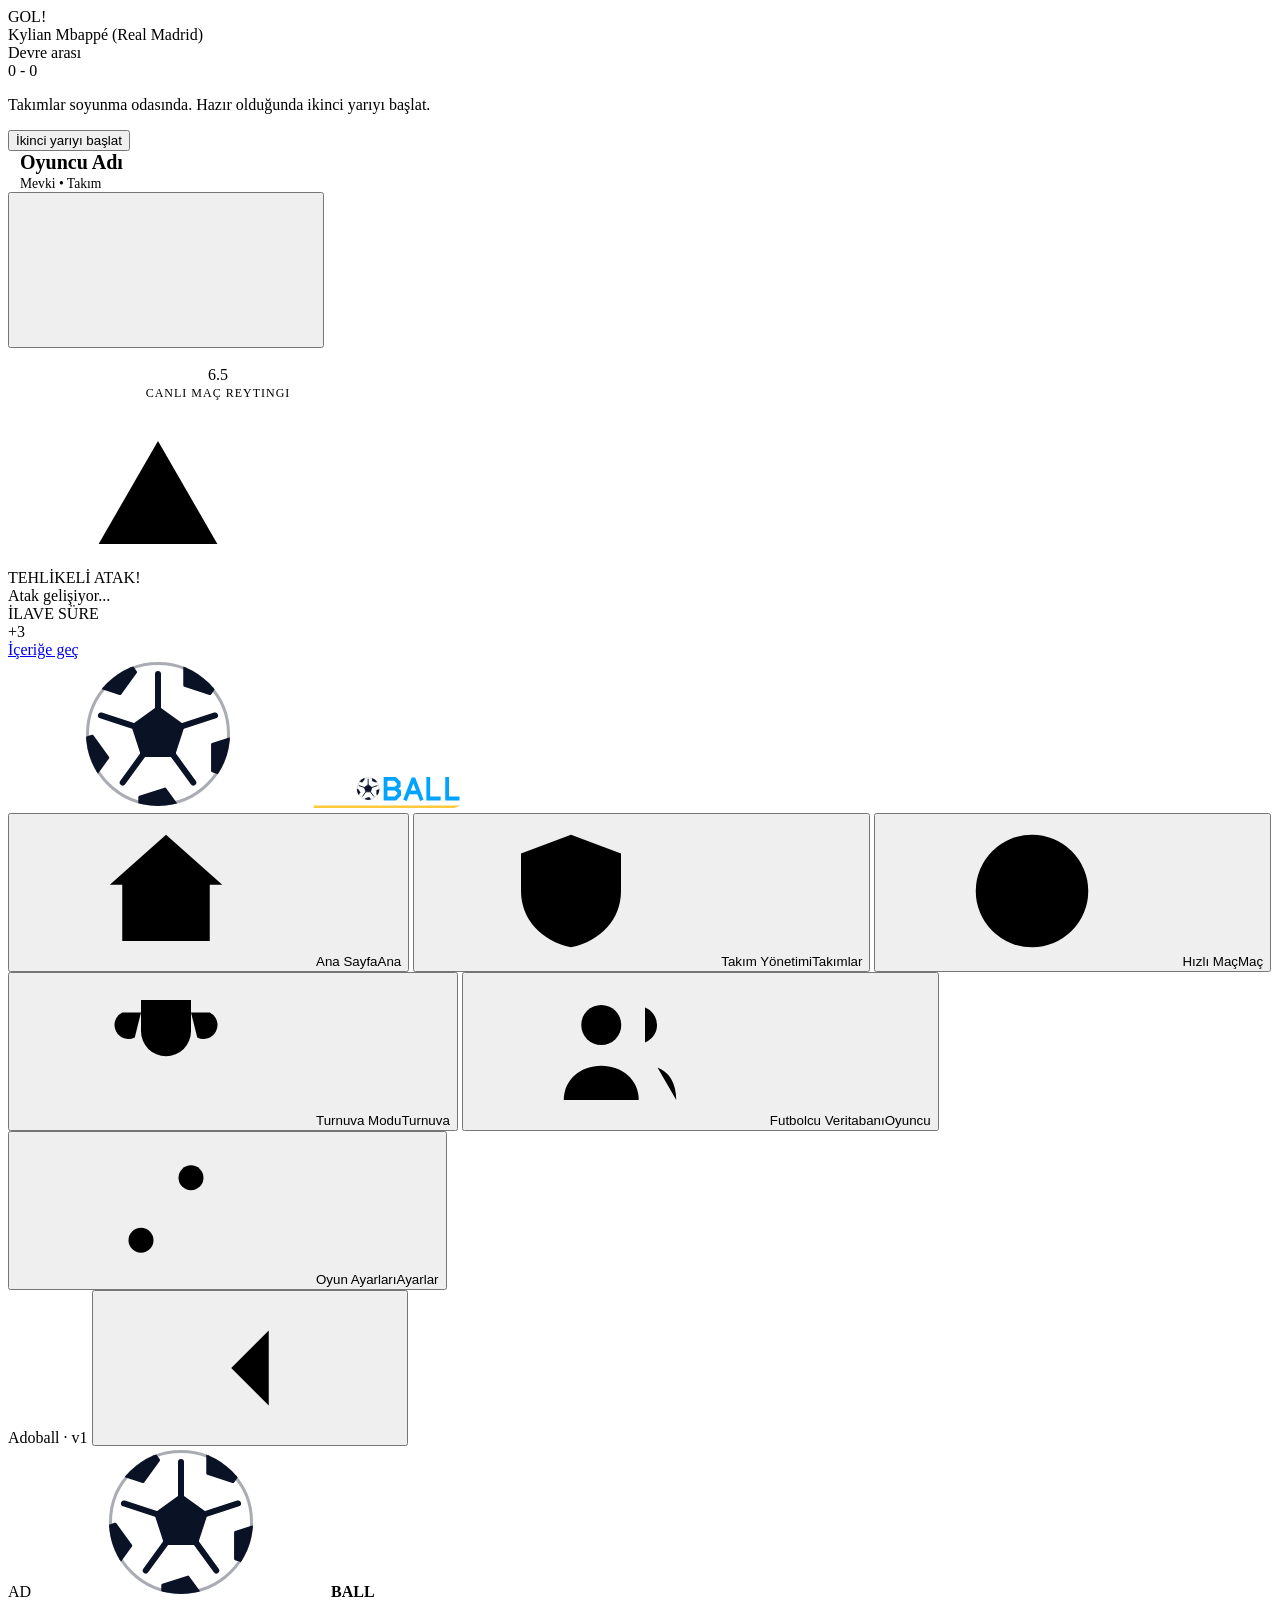
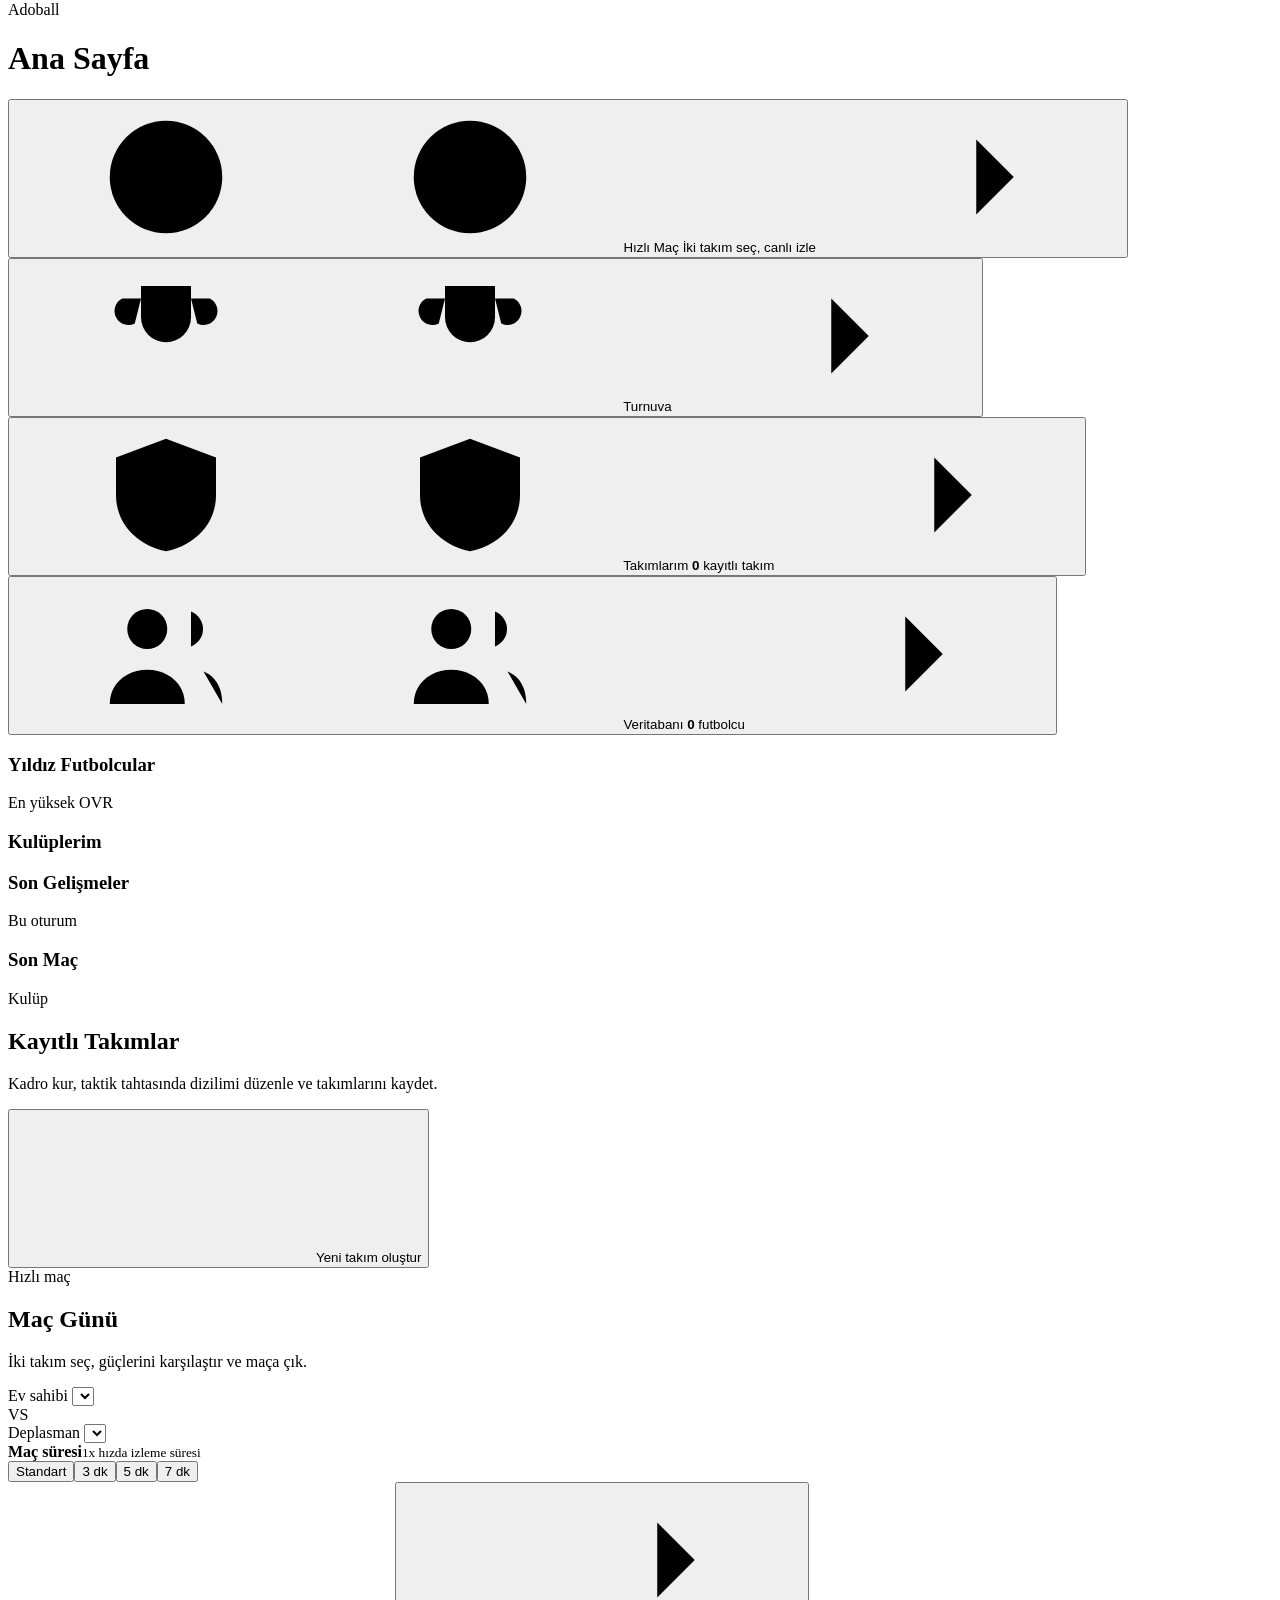
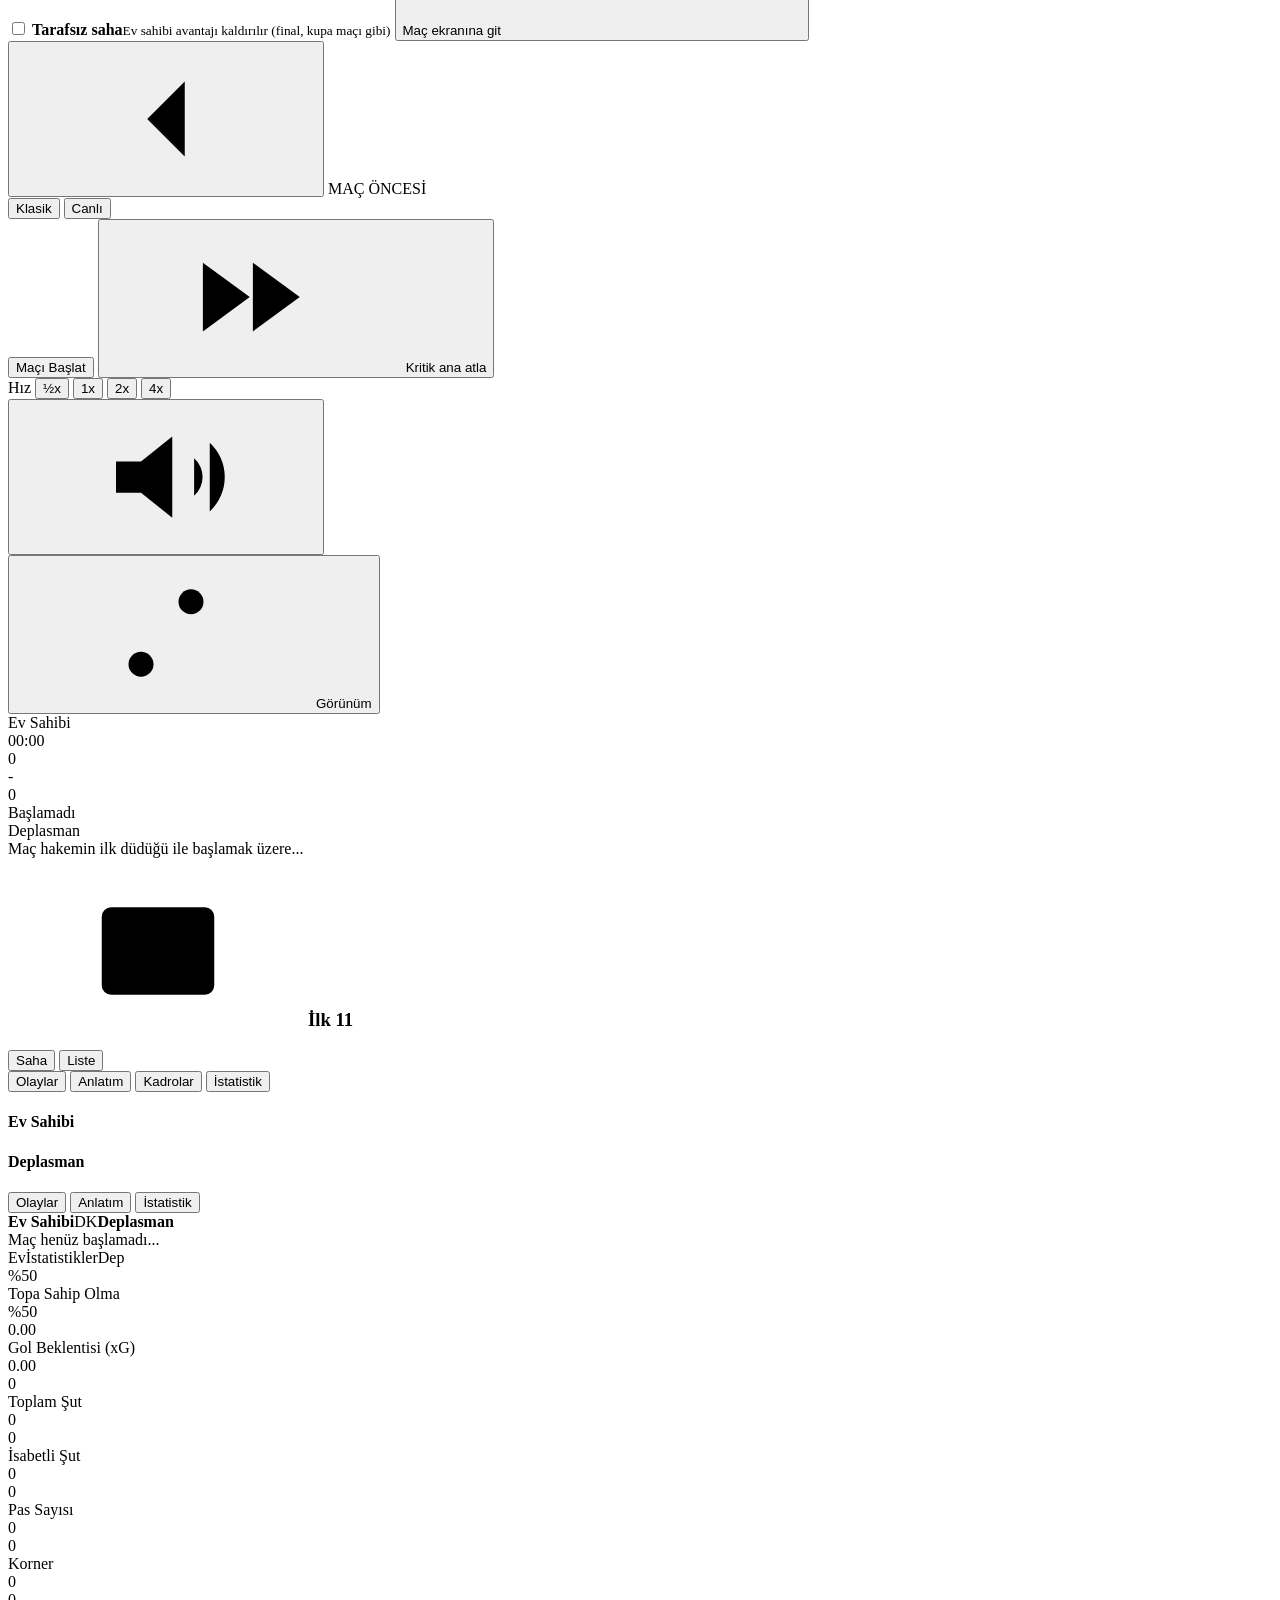
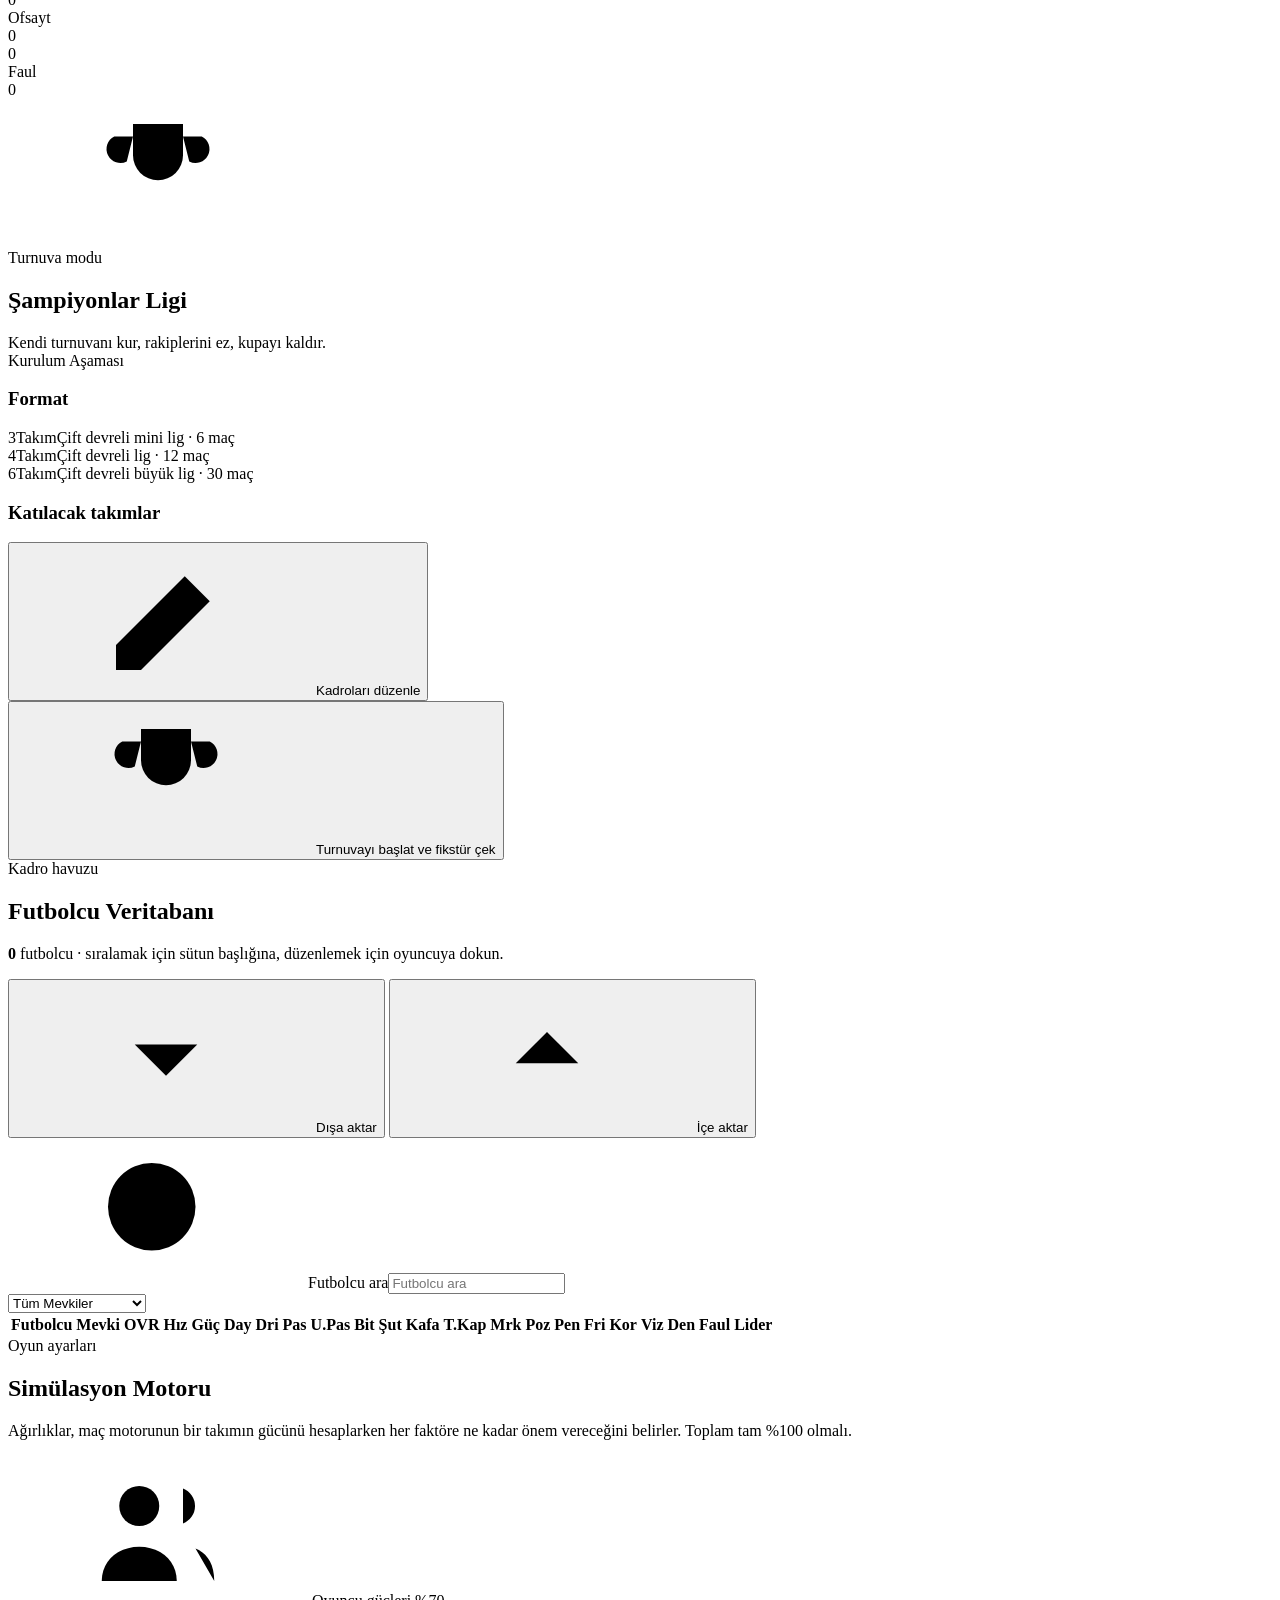
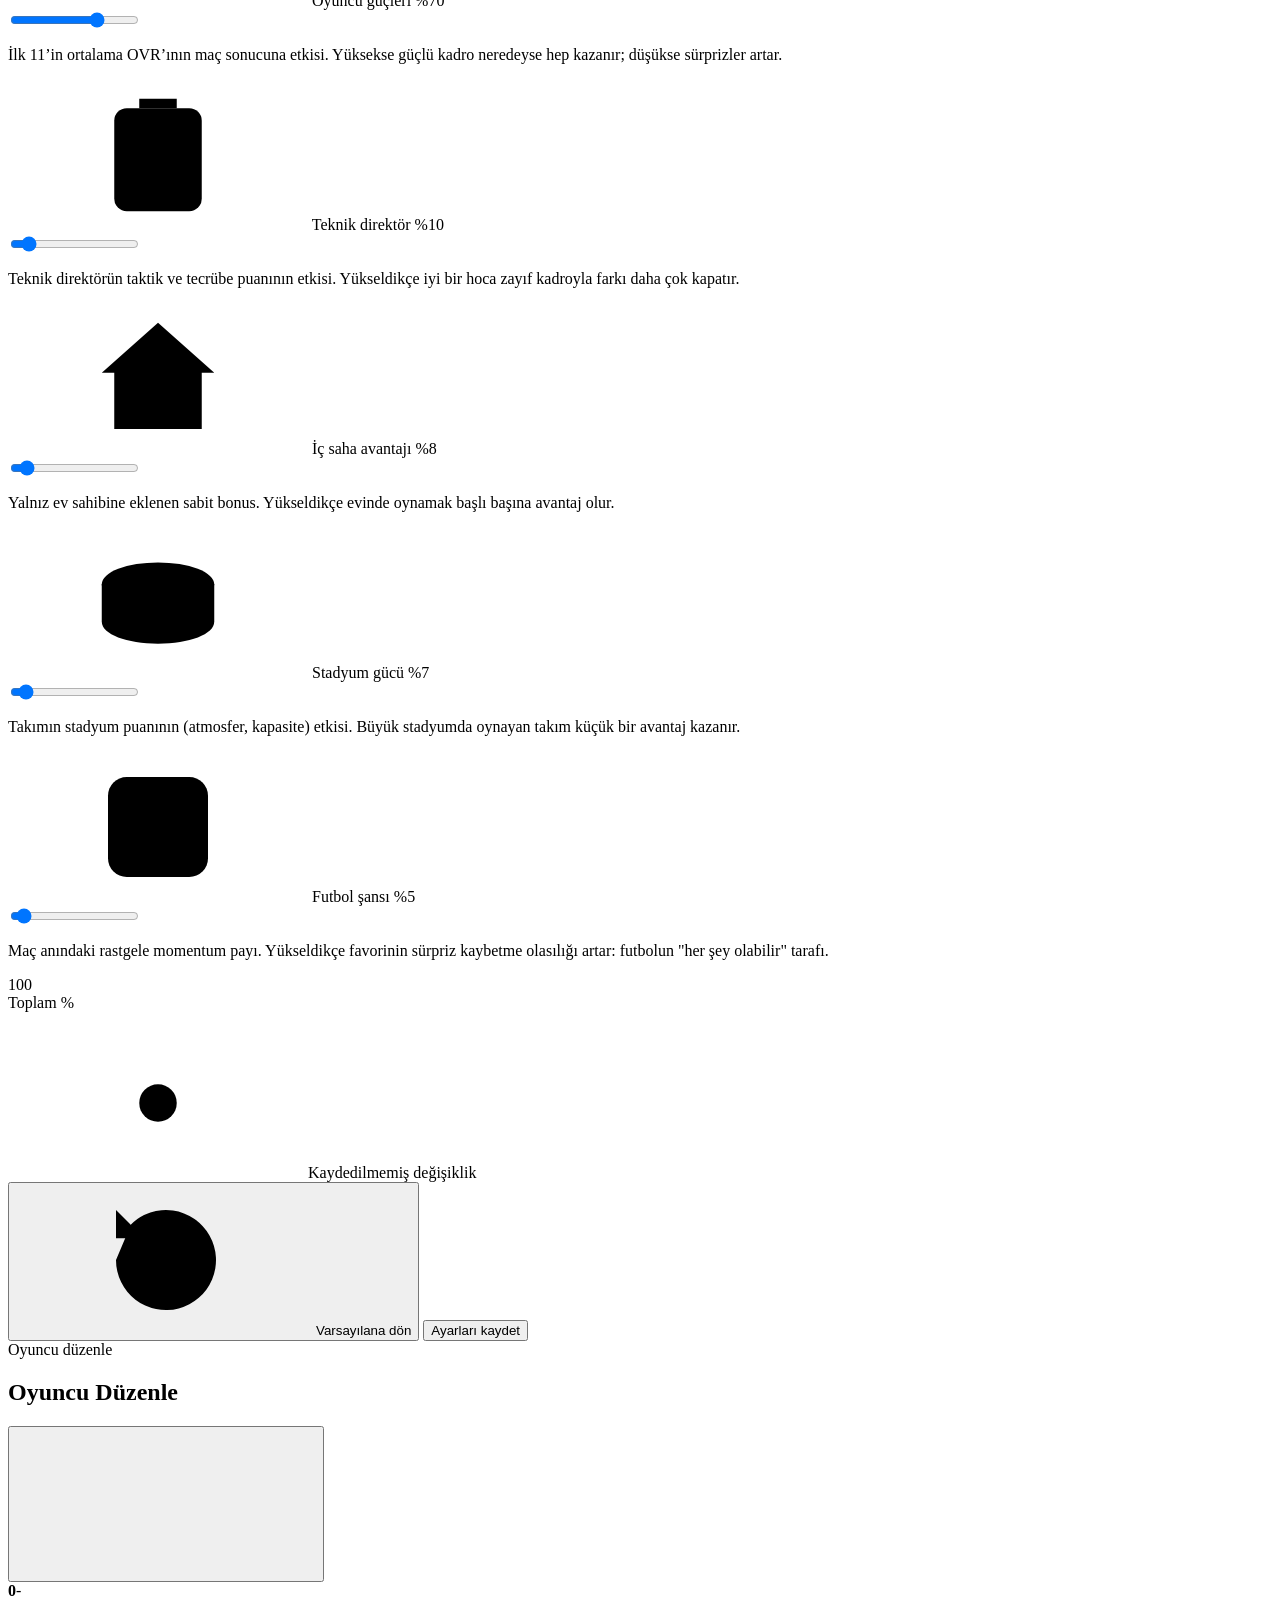
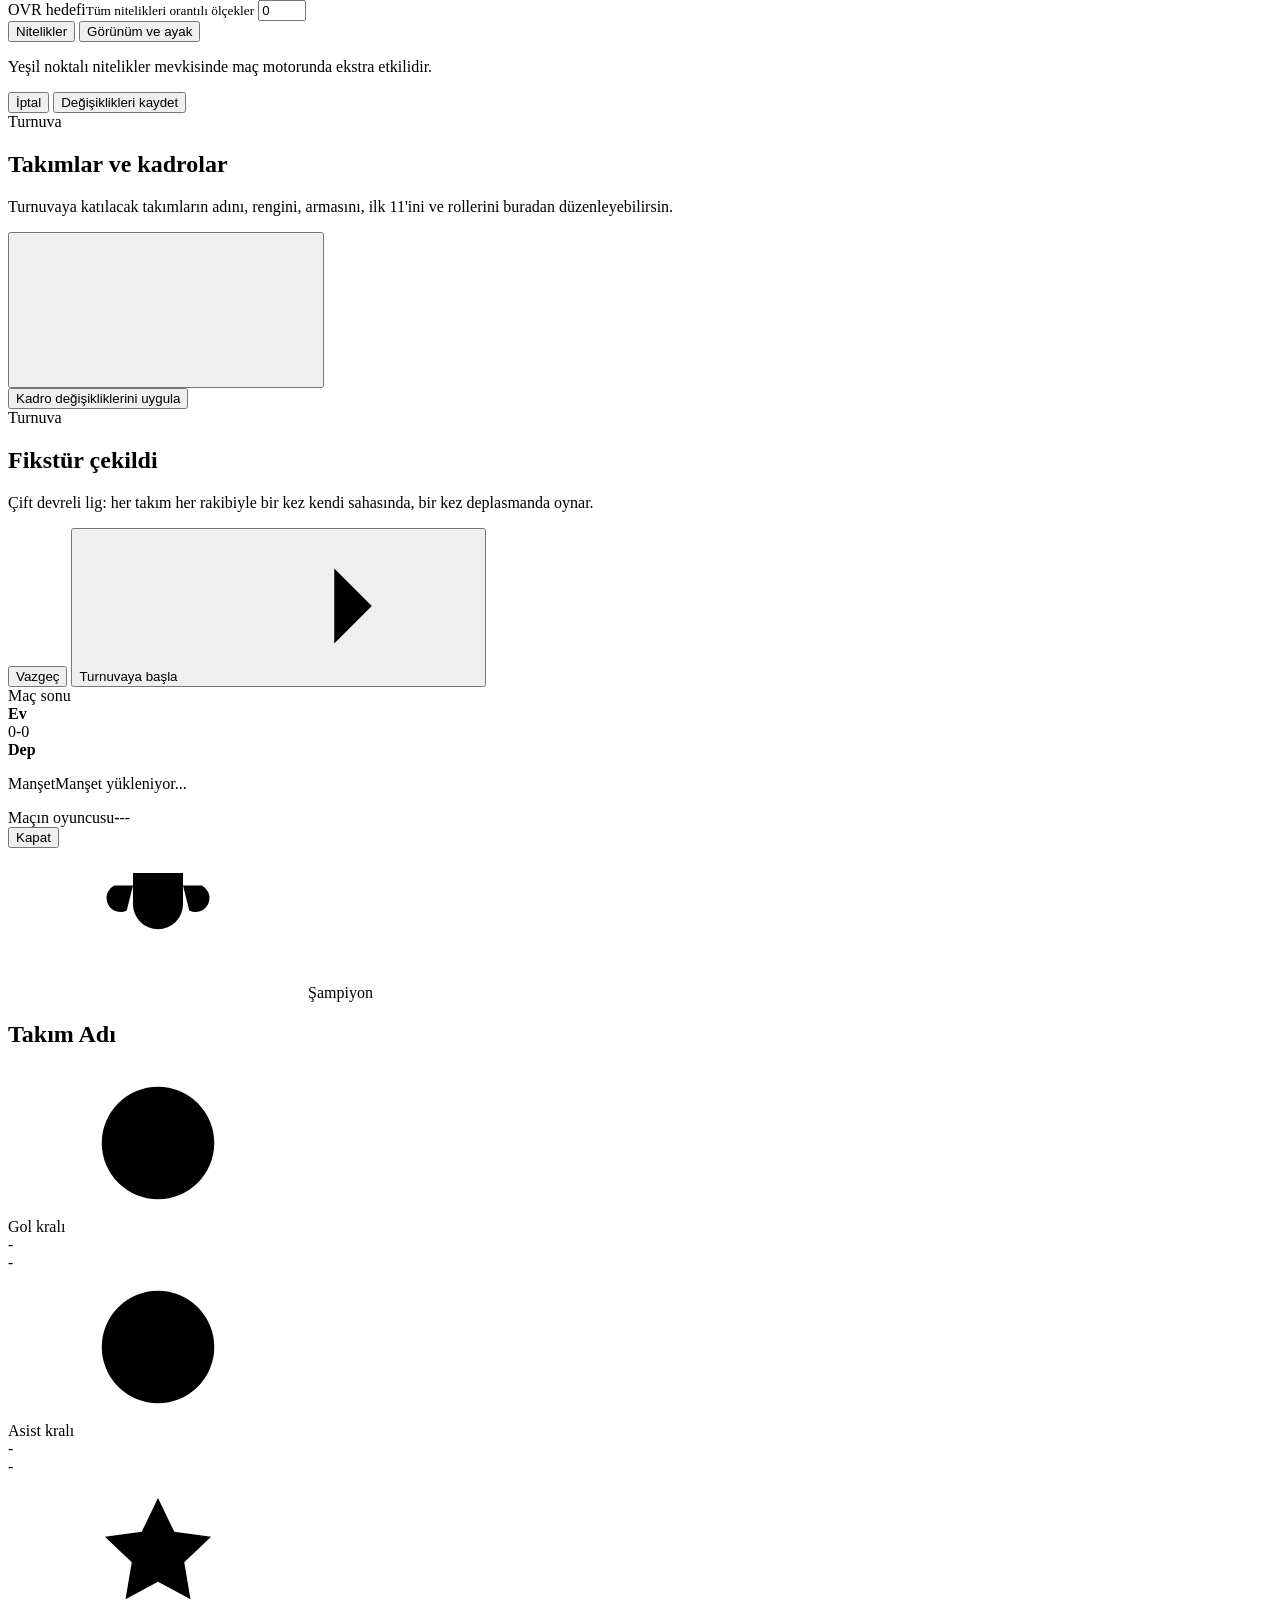
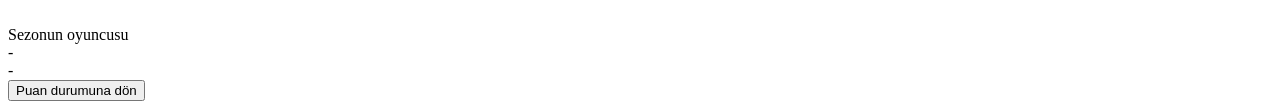
<file: src/adoball/body.html>
</head>
<body>

<!-- GOL OVERLAY ANIMATION -->
<div id="gol-overlay" class="gol-effect">
    <div class="gol-crest" id="gol-crest"></div>
    <div class="gol-title">GOL!</div>
    <div class="gol-scorer" id="gol-scorer-text">Kylian Mbappé (Real Madrid)</div>
    <div class="gol-score" id="gol-score-text"></div>
</div>

<!-- DEVRE ARASI: yayın kartı (skor seridi + istatistik + eylemler) -->
<div id="halftime-overlay" class="gol-effect bc-overlay">
    <div class="bc-card" role="dialog" aria-modal="true" aria-labelledby="ht-tag">
        <span class="bc-tag" id="ht-tag">Devre arası</span>
        <div class="bc-score" id="ht-score"></div>
        <div class="sr-only" id="halftime-score-text">0 - 0</div>
        <div class="bc-stats" id="halftime-stats"></div>
        <p class="bc-note">Takımlar soyunma odasında. Hazır olduğunda ikinci yarıyı başlat.</p>
        <div class="bc-foot" id="ht-foot">
            <button type="button" class="btn btn-primary btn-lg" onclick="startSecondHalf()">İkinci yarıyı başlat</button>
        </div>
    </div>
</div>

<!-- OYUNCU MAÇ İÇİ İSTATİSTİK POPUP'I -->
<div id="player-match-stats-modal" class="modal-overlay" onclick="if(event.target===this) closeModal('player-match-stats-modal')">
    <div class="modal-content" role="dialog" aria-modal="true" style="max-width: 420px;">
        <div class="flex-between" style="align-items:flex-start;">
            <div style="display:flex; align-items:center; gap:12px;">
                <div id="pms-player-crest"></div>
                <div>
                    <h3 id="pms-player-name" style="margin:0; font-size:1.25rem;">Oyuncu Adı</h3>
                    <p id="pms-player-meta" style="margin:2px 0 0; color:var(--text-muted); font-size:0.85rem;">Mevki • Takım</p>
                </div>
            </div>
            <button type="button" class="btn btn-ghost icon-btn modal-close" aria-label="Kapat" title="Kapat (Esc)" onclick="closeModal('player-match-stats-modal')"><svg class="ico" aria-hidden="true" focusable="false"><use href="#i-x"/></svg></button>
        </div>

        <div style="text-align:center; margin: 18px 0;">
            <div class="pms-rating-big" id="pms-rating-value">6.5</div>
            <div style="color:var(--text-muted); font-size:0.75rem; letter-spacing:1px; text-transform:uppercase; margin-top:2px;">Canlı Maç Reytingi</div>
        </div>

        <div class="pms-stats-grid" id="pms-stats-grid"></div>
    </div>
</div>

<!-- TEHLİKELİ ATAK / VAR OLAY OVERLAY -->
<div id="action-overlay" class="action-effect">
    <div id="var-monitor-box" class="var-monitor" style="display:none;">
        <div class="var-monitor-label"><svg class="ico" aria-hidden="true" focusable="false"><use href="#i-var"/></svg>VAR MONİTÖRÜ</div>
        <div class="var-spinner" id="var-spinner"></div>
    </div>
    <div id="action-crest" style="margin-bottom:8px;"></div>
    <div class="action-icon" id="action-icon"><svg class="ico emo-ic" aria-hidden="true" focusable="false"><use href="#i-alert"/></svg></div>
    <div class="action-title" id="action-title">TEHLİKELİ ATAK!</div>
    <div class="action-subtitle" id="action-subtitle">Atak gelişiyor...</div>
</div>

<!-- DÖRDÜNCÜ HAKEM İLAVE SÜRE TABELASI -->
<div id="injury-board-overlay" class="injury-board-overlay">
    <div class="injury-board" id="injury-board">
        <div class="injury-board-label" id="injury-board-label">İLAVE SÜRE</div>
        <div class="injury-board-digits" id="injury-board-digits">+3</div>
    </div>
</div>

<a class="skip-link" href="#main">İçeriğe geç</a>
<svg width="0" height="0" style="position:absolute" aria-hidden="true" focusable="false"><defs><symbol id="ab" viewBox="-50 -50 100 100">
  <circle r="48" fill="#ffffff"/>
  <g stroke="#0a1226" stroke-width="4" stroke-linecap="round"><line x1="0.00" y1="-17.00" x2="0.00" y2="-40.00"/><line x1="16.17" y1="-5.25" x2="38.04" y2="-12.36"/><line x1="9.99" y1="13.75" x2="23.51" y2="32.36"/><line x1="-9.99" y1="13.75" x2="-23.51" y2="32.36"/><line x1="-16.17" y1="-5.25" x2="-38.04" y2="-12.36"/></g>
  <polygon points="0.00,-17.00 16.17,-5.25 9.99,13.75 -9.99,13.75 -16.17,-5.25" fill="#0a1226" stroke="#0a1226" stroke-width="3" stroke-linejoin="round"/>
  <clipPath id="abc"><circle r="48"/></clipPath>
  <g clip-path="url(#abc)"><polygon points="17.84,-50.08 34.61,-55.53 44.98,-41.26 34.61,-26.99 17.84,-32.44" fill="#0a1226" stroke="#0a1226" stroke-width="2" stroke-linejoin="round"/><polygon points="53.14,1.49 63.50,15.76 53.14,30.03 36.37,24.58 36.37,6.94" fill="#0a1226" stroke="#0a1226" stroke-width="2" stroke-linejoin="round"/><polygon points="15.00,51.00 4.64,65.27 -12.14,59.82 -12.14,42.18 4.64,36.73" fill="#0a1226" stroke="#0a1226" stroke-width="2" stroke-linejoin="round"/><polygon points="-43.87,30.03 -60.64,24.58 -60.64,6.94 -43.87,1.49 -33.50,15.76" fill="#0a1226" stroke="#0a1226" stroke-width="2" stroke-linejoin="round"/><polygon points="-42.11,-32.44 -42.11,-50.08 -25.34,-55.53 -14.98,-41.26 -25.34,-26.99" fill="#0a1226" stroke="#0a1226" stroke-width="2" stroke-linejoin="round"/></g>
  <circle r="47" fill="none" stroke="#0a1226" stroke-width="2" opacity=".35"/>
</symbol><symbol id="i-home" viewBox="0 0 24 24"><path d="M3 11l9-8 9 8"/><path d="M5 10v10h14V10"/><path d="M10 20v-6h4v6"/></symbol><symbol id="i-team" viewBox="0 0 24 24"><path d="M12 3l8 3v6c0 4.5-3.2 8-8 9-4.8-1-8-4.5-8-9V6z"/></symbol><symbol id="i-match" viewBox="0 0 24 24"><circle cx="12" cy="12" r="9"/><path d="M10 8.5l6 3.5-6 3.5z"/></symbol><symbol id="i-trophy" viewBox="0 0 24 24"><path d="M8 4h8v5a4 4 0 01-8 0z"/><path d="M8 6H5a2 2 0 002 4M16 6h3a2 2 0 01-2 4"/><path d="M12 13v4M8 20h8M9.5 17h5"/></symbol><symbol id="i-users" viewBox="0 0 24 24"><circle cx="9" cy="8" r="3.2"/><path d="M3 20c0-3.3 2.7-5.5 6-5.5s6 2.2 6 5.5"/><path d="M16 5.2a3 3 0 010 5.6M18 14.8c1.8.7 3 2.4 3 5.2"/></symbol><symbol id="i-sliders" viewBox="0 0 24 24"><path d="M4 7h10M18 7h2M4 17h2M10 17h10"/><circle cx="16" cy="7" r="2"/><circle cx="8" cy="17" r="2"/></symbol><symbol id="i-search" viewBox="0 0 24 24"><circle cx="11" cy="11" r="7"/><path d="M20 20l-4-4"/></symbol><symbol id="i-download" viewBox="0 0 24 24"><path d="M12 4v11M7 10l5 5 5-5M5 20h14"/></symbol><symbol id="i-upload" viewBox="0 0 24 24"><path d="M12 19V8M7 13l5-5 5 5M5 4h14"/></symbol><symbol id="i-trash" viewBox="0 0 24 24"><path d="M4 7h16M9 7V4h6v3M6 7l1 13h10l1-13M10 11v6M14 11v6"/></symbol><symbol id="i-edit" viewBox="0 0 24 24"><path d="M4 20h4L19 9l-4-4L4 16z"/><path d="M13 7l4 4"/></symbol><symbol id="i-shuffle" viewBox="0 0 24 24"><path d="M3 7h3c3.5 0 5.5 10 9 10h5M3 17h3c1.5 0 2.7-1.4 3.8-3.3M14.2 10.3C15.3 8.4 16.5 7 18 7h2M17 4l3 3-3 3M17 14l3 3-3 3"/></symbol><symbol id="i-reset" viewBox="0 0 24 24"><path d="M4 12a8 8 0 1 0 2.4-5.7"/><path d="M4 4v4.5h4.5"/></symbol><symbol id="i-info" viewBox="0 0 24 24"><circle cx="12" cy="12" r="9"/><path d="M12 11v6M12 7.6v.01"/></symbol><symbol id="i-shirt" viewBox="0 0 24 24"><path d="M8.5 3L3 6l2 5 3-1.2V21h8V9.8l3 1.2 2-5-5.5-3c-.6 1.7-2 2.8-3.5 2.8S9.1 4.7 8.5 3z"/></symbol><symbol id="i-chev-l" viewBox="0 0 24 24"><path d="M15 6l-6 6 6 6"/></symbol><symbol id="i-plus" viewBox="0 0 24 24"><path d="M12 5v14M5 12h14"/></symbol><symbol id="i-x" viewBox="0 0 24 24"><path d="M6 6l12 12M18 6L6 18"/></symbol><symbol id="i-flag" viewBox="0 0 24 24"><path d="M5 21V4M5 4h12l-2 4 2 4H5"/></symbol><symbol id="i-arrow-r" viewBox="0 0 24 24"><path d="M5 12h14M13 6l6 6-6 6"/></symbol><symbol id="i-var" viewBox="0 0 24 24"><rect x="3" y="5" width="18" height="12" rx="2"/><path d="M8 21h8M12 17v4"/></symbol><symbol id="i-target" viewBox="0 0 24 24"><circle cx="12" cy="12" r="8"/><circle cx="12" cy="12" r="3"/></symbol><symbol id="i-star" viewBox="0 0 24 24"><path d="M12 3.5l2.6 5.4 5.9.8-4.3 4.1 1 5.9-5.2-2.8-5.2 2.8 1-5.9L3.5 9.7l5.9-.8z"/></symbol><symbol id="i-trend" viewBox="0 0 24 24"><path d="M3 17l6-6 4 4 8-8"/><path d="M15 7h6v6"/></symbol><symbol id="i-dot" viewBox="0 0 24 24"><circle cx="12" cy="12" r="3" fill="currentColor" stroke="none"/></symbol><symbol id="i-card" viewBox="0 0 24 24"><rect x="7" y="4" width="10" height="16" rx="1.5" fill="currentColor" stroke="none"/></symbol><symbol id="i-pitch" viewBox="0 0 24 24"><rect x="3" y="5" width="18" height="14" rx="1.5"/><path d="M12 5v14"/><circle cx="12" cy="12" r="2.6"/></symbol><symbol id="i-ball" viewBox="0 0 24 24"><circle cx="12" cy="12" r="9"/><path d="M12 7.6l4.2 3-1.6 4.9H9.4l-1.6-4.9z"/><path d="M12 3v4.6M20.6 9.3l-4.4 1.3M17.4 19.3l-2.8-3.8M6.6 19.3l2.8-3.8M3.4 9.3l4.4 1.3"/></symbol><symbol id="i-alert" viewBox="0 0 24 24"><path d="M12 3.5l9.5 16.5h-19z"/><path d="M12 10v4.5M12 17.4v.1"/></symbol><symbol id="i-glove" viewBox="0 0 24 24"><path d="M7.5 21v-4L5 12.6a1.6 1.6 0 012.6-1.8L9 12.5V5.2a1.5 1.5 0 013 0V11V4a1.5 1.5 0 013 0v7V5.5a1.5 1.5 0 013 0V15c0 3.4-2.2 6-5.5 6z"/></symbol><symbol id="i-check" viewBox="0 0 24 24"><path d="M5 12.5l4.5 4.5L19 7.5"/></symbol><symbol id="i-ban" viewBox="0 0 24 24"><circle cx="12" cy="12" r="9"/><path d="M5.6 5.6l12.8 12.8"/></symbol><symbol id="i-vol" viewBox="0 0 24 24"><path d="M4 9.5h4l5-4v13l-5-4H4z"/><path d="M16.5 9a4 4 0 010 6M19 6.5a7.5 7.5 0 010 11"/></symbol><symbol id="i-mute" viewBox="0 0 24 24"><path d="M4 9.5h4l5-4v13l-5-4H4z"/><path d="M16.5 9.5l5 5M21.5 9.5l-5 5"/></symbol><symbol id="i-palette" viewBox="0 0 24 24"><path d="M12 3a9 9 0 100 18c1.4 0 2-1 1.6-2.2-.5-1.4.4-2.8 1.9-2.8H18a3 3 0 003-3c0-5.5-4-10-9-10z"/><circle cx="7.5" cy="11" r="1.1"/><circle cx="10" cy="7" r="1.1"/><circle cx="14.5" cy="7" r="1.1"/></symbol><symbol id="i-crown" viewBox="0 0 24 24"><path d="M3.5 8l4.5 4 4-7 4 7 4.5-4-2 11h-13z"/></symbol><symbol id="i-medal" viewBox="0 0 24 24"><path d="M8 3l4 6 4-6"/><circle cx="12" cy="15" r="5.5"/><path d="M12 12.5v5"/></symbol><symbol id="i-bolt" viewBox="0 0 24 24"><path d="M13 3L5 13.5h6L10 21l8-10.5h-6z"/></symbol><symbol id="i-calendar" viewBox="0 0 24 24"><rect x="3.5" y="5" width="17" height="15.5" rx="2"/><path d="M3.5 10h17M8 3v4M16 3v4"/></symbol><symbol id="i-stadium" viewBox="0 0 24 24"><ellipse cx="12" cy="9" rx="9" ry="3.5"/><path d="M3 9v6c0 2 4 3.5 9 3.5s9-1.5 9-3.5V9"/></symbol><symbol id="i-dice" viewBox="0 0 24 24"><rect x="4" y="4" width="16" height="16" rx="3"/><circle cx="9" cy="9" r="1.1"/><circle cx="15" cy="15" r="1.1"/><circle cx="15" cy="9" r="1.1"/><circle cx="9" cy="15" r="1.1"/></symbol><symbol id="i-board" viewBox="0 0 24 24"><rect x="5" y="4.5" width="14" height="16.5" rx="2"/><path d="M9 4.5V3h6v1.5M8.5 10h7M8.5 14h7M8.5 18h4"/></symbol><symbol id="i-goal" viewBox="0 0 24 24"><path d="M3 19V6h18v13"/><path d="M3 10.3h18M3 14.6h18M7.5 6v13M12 6v13M16.5 6v13"/></symbol><symbol id="i-arrow-up" viewBox="0 0 24 24"><path d="M12 19V5M6 11l6-6 6 6"/></symbol><symbol id="i-arrow-ur" viewBox="0 0 24 24"><path d="M7 17L17 7M9 7h8v8"/></symbol><symbol id="i-wall" viewBox="0 0 24 24"><rect x="3" y="5" width="18" height="14" rx="1"/><path d="M3 9.7h18M3 14.3h18M9 5v4.7M15 5v4.7M6 9.7v4.6M12 9.7v4.6M18 9.7v4.6M9 14.3V19M15 14.3V19"/></symbol><symbol id="i-assist" viewBox="0 0 24 24"><circle cx="12" cy="12" r="9"/><path d="M8.6 16.5L12 7.5l3.4 9M9.8 13.4h4.4"/></symbol><symbol id="i-play" viewBox="0 0 24 24"><path d="M8 5.5l11 6.5-11 6.5z"/></symbol><symbol id="i-news" viewBox="0 0 24 24"><rect x="3.5" y="4.5" width="17" height="15" rx="2"/><path d="M7 9h10M7 12.5h10M7 16h6"/></symbol><symbol id="i-ff" viewBox="0 0 24 24"><path d="M3.5 6.5l7.5 5.5-7.5 5.5z"/><path d="M11.5 6.5l7.5 5.5-7.5 5.5z"/><path d="M21 6v12"/></symbol></defs></svg>
<div class="toasts" id="toasts" role="status" aria-live="polite"></div>
<div class="app">
    <aside class="sidebar" aria-label="Ana menü">
        <div class="sb-brand">
            <svg class="sb-ball" aria-hidden="true" focusable="false"><use href="#ab"/></svg>
            <svg class="sb-word" role="img" aria-label="Adoball" xmlns="http://www.w3.org/2000/svg" viewBox="-4 -4 358 80" width="150" height="34">
<defs><symbol id="bC" viewBox="-50 -50 100 100">
  <circle r="48" fill="#ffffff"/>
  <g stroke="#0a1226" stroke-width="4" stroke-linecap="round"><line x1="0.00" y1="-17.00" x2="0.00" y2="-40.00"/><line x1="16.17" y1="-5.25" x2="38.04" y2="-12.36"/><line x1="9.99" y1="13.75" x2="23.51" y2="32.36"/><line x1="-9.99" y1="13.75" x2="-23.51" y2="32.36"/><line x1="-16.17" y1="-5.25" x2="-38.04" y2="-12.36"/></g>
  <polygon points="0.00,-17.00 16.17,-5.25 9.99,13.75 -9.99,13.75 -16.17,-5.25" fill="#0a1226" stroke="#0a1226" stroke-width="3" stroke-linejoin="round"/>
  <clipPath id="bCc"><circle r="48"/></clipPath>
  <g clip-path="url(#bCc)"><polygon points="17.84,-50.08 34.61,-55.53 44.98,-41.26 34.61,-26.99 17.84,-32.44" fill="#0a1226" stroke="#0a1226" stroke-width="2" stroke-linejoin="round"/><polygon points="53.14,1.49 63.50,15.76 53.14,30.03 36.37,24.58 36.37,6.94" fill="#0a1226" stroke="#0a1226" stroke-width="2" stroke-linejoin="round"/><polygon points="15.00,51.00 4.64,65.27 -12.14,59.82 -12.14,42.18 4.64,36.73" fill="#0a1226" stroke="#0a1226" stroke-width="2" stroke-linejoin="round"/><polygon points="-43.87,30.03 -60.64,24.58 -60.64,6.94 -43.87,1.49 -33.50,15.76" fill="#0a1226" stroke="#0a1226" stroke-width="2" stroke-linejoin="round"/><polygon points="-42.11,-32.44 -42.11,-50.08 -25.34,-55.53 -14.98,-41.26 -25.34,-26.99" fill="#0a1226" stroke="#0a1226" stroke-width="2" stroke-linejoin="round"/></g>
  <circle r="47" fill="none" stroke="#0a1226" stroke-width="2" opacity=".35"/>
</symbol></defs>
<g transform="translate(0 0)" fill="none" stroke="#ffffff" stroke-width="9" stroke-linejoin="bevel"><path d="M2 56 L22 3 L42 56"/><path d="M11 37.0 H33"/></g><g transform="translate(53 0)" fill="none" stroke="#ffffff" stroke-width="9" stroke-linejoin="miter"><path d="M4.5 4.5 H24 L37 17.5 V38.5 L24 51.5 H4.5 Z"/></g><use href="#bC" x="102" y="0" width="56" height="56"/><g transform="translate(167 0)" fill="none" stroke="#00a3ff" stroke-width="9" stroke-linejoin="miter"><path d="M4.5 4.5 H27 L36 13.5 V21.5 L28 28 L37 34.5 V42.5 L28 51.5 H4.5 Z M4.5 28 H28"/></g><g transform="translate(216 0)" fill="none" stroke="#00a3ff" stroke-width="9" stroke-linejoin="bevel"><path d="M2 56 L22 3 L42 56"/><path d="M11 37.0 H33"/></g><g transform="translate(269 0)" fill="none" stroke="#00a3ff" stroke-width="9" stroke-linejoin="miter"><path d="M4.5 0 V51.5 H34"/></g><g transform="translate(314 0)" fill="none" stroke="#00a3ff" stroke-width="9" stroke-linejoin="miter"><path d="M4.5 0 V51.5 H34"/></g>
<path d="M0 68 H336 L350 68 L336 74 H0 Z" fill="#ffc93c"/>
</svg>
        </div>
        <nav class="sb-nav" id="nav-buttons" aria-label="Bölümler">
            <button class="btn nav-item" data-screen="home-screen" title="Ana Sayfa" onclick="showScreen('home-screen')"><svg class="ico" aria-hidden="true"><use href="#i-home"/></svg><span class="nav-label"><span class="l-full">Ana Sayfa</span><span class="l-short">Ana</span></span></button>
            <button class="btn nav-item" data-screen="squad-screen" title="Takım Yönetimi" onclick="showScreen('squad-screen')"><svg class="ico" aria-hidden="true"><use href="#i-team"/></svg><span class="nav-label"><span class="l-full">Takım Yönetimi</span><span class="l-short">Takımlar</span></span></button>
            <button class="btn nav-item" data-screen="quick-match-screen" title="Hızlı Maç" onclick="showScreen('quick-match-screen')"><svg class="ico" aria-hidden="true"><use href="#i-match"/></svg><span class="nav-label"><span class="l-full">Hızlı Maç</span><span class="l-short">Maç</span></span></button>
            <button class="btn nav-item" data-screen="tournament-screen" title="Turnuva Modu" onclick="showScreen('tournament-screen')"><svg class="ico" aria-hidden="true"><use href="#i-trophy"/></svg><span class="nav-label"><span class="l-full">Turnuva Modu</span><span class="l-short">Turnuva</span></span></button>
            <button class="btn nav-item" data-screen="player-edit-screen" title="Futbolcu Veritabanı" onclick="showScreen('player-edit-screen')"><svg class="ico" aria-hidden="true"><use href="#i-users"/></svg><span class="nav-label"><span class="l-full">Futbolcu Veritabanı</span><span class="l-short">Oyuncu</span></span></button>
            <button class="btn nav-item" data-screen="settings-screen" title="Oyun Ayarları" onclick="showScreen('settings-screen')"><svg class="ico" aria-hidden="true"><use href="#i-sliders"/></svg><span class="nav-label"><span class="l-full">Oyun Ayarları</span><span class="l-short">Ayarlar</span></span></button>
        </nav>
        <div class="sb-foot">
            <span class="sb-ver">Adoball · v1</span>
            <button type="button" class="sb-collapse" id="sb-toggle" aria-label="Menüyü daralt" aria-expanded="true" onclick="ado.toggleSb()"><svg class="ico" aria-hidden="true"><use href="#i-chev-l"/></svg></button>
        </div>
    </aside>

    <div class="app-main">
        <header class="topbar">
            <div class="tb-brand" aria-hidden="true">AD<svg class="tb-ball" focusable="false"><use href="#ab"/></svg><b>BALL</b></div>
            <div class="tb-title">
                <span class="kicker" id="tb-kicker">Adoball</span>
                <h1 id="tb-title">Ana Sayfa</h1>
            </div>
            <div class="tb-chips" id="tb-chips"></div>
        </header>

        <div class="container" id="main" tabindex="-1">

    <!-- ANA SAYFA (sadece gerçek oyun verisi gösterir) -->
    <div id="home-screen" class="screen active">
        <div class="home-grid">
            <div class="hg-hero"><section class="hm" id="home-hero" aria-label="Sıradaki maç"></section></div>

            <nav class="hg-tiles tiles" aria-label="Oyun modları">
                <button type="button" class="tile" style="--tile-c: var(--primary)" onclick="showScreen('quick-match-screen')">
                    <svg class="tile-bg" aria-hidden="true" focusable="false"><use href="#i-match"/></svg>
                    <span class="tile-ic"><svg class="ico" aria-hidden="true" focusable="false"><use href="#i-match"/></svg></span>
                    <span class="tile-title">Hızlı Maç</span>
                    <span class="tile-meta" id="home-quick-meta">İki takım seç, canlı izle</span>
                    <span class="tile-go" aria-hidden="true"><svg class="ico" focusable="false"><use href="#i-arrow-r"/></svg></span>
                </button>
                <button type="button" class="tile" style="--tile-c: var(--gold)" onclick="showScreen('tournament-screen')">
                    <svg class="tile-bg" aria-hidden="true" focusable="false"><use href="#i-trophy"/></svg>
                    <span class="tile-ic"><svg class="ico" aria-hidden="true" focusable="false"><use href="#i-trophy"/></svg></span>
                    <span class="tile-title">Turnuva</span>
                    <span class="tile-meta" id="home-tour"></span>
                    <span class="tile-go" aria-hidden="true"><svg class="ico" focusable="false"><use href="#i-arrow-r"/></svg></span>
                </button>
                <button type="button" class="tile" style="--tile-c: var(--volt)" onclick="showScreen('squad-screen')">
                    <svg class="tile-bg" aria-hidden="true" focusable="false"><use href="#i-team"/></svg>
                    <span class="tile-ic"><svg class="ico" aria-hidden="true" focusable="false"><use href="#i-team"/></svg></span>
                    <span class="tile-title">Takımlarım</span>
                    <span class="tile-meta"><b id="home-club-count">0</b> kayıtlı takım</span>
                    <span class="tile-go" aria-hidden="true"><svg class="ico" focusable="false"><use href="#i-arrow-r"/></svg></span>
                </button>
                <button type="button" class="tile" style="--tile-c: var(--violet)" onclick="showScreen('player-edit-screen')">
                    <svg class="tile-bg" aria-hidden="true" focusable="false"><use href="#i-users"/></svg>
                    <span class="tile-ic"><svg class="ico" aria-hidden="true" focusable="false"><use href="#i-users"/></svg></span>
                    <span class="tile-title">Veritabanı</span>
                    <span class="tile-meta"><b id="home-player-count">0</b> futbolcu</span>
                    <span class="tile-go" aria-hidden="true"><svg class="ico" focusable="false"><use href="#i-arrow-r"/></svg></span>
                </button>
            </nav>

            <section class="card hg-stars" aria-labelledby="h-stars">
                <div class="card-head"><h3 class="sec-title" id="h-stars">Yıldız Futbolcular</h3><span class="card-note">En yüksek OVR</span></div>
                <div class="pc-rail" id="home-stars"></div>
            </section>

            <section class="card hg-clubs" aria-labelledby="h-clubs">
                <div class="card-head"><h3 class="sec-title" id="h-clubs" style="--sec-c: var(--volt)">Kulüplerim</h3></div>
                <div id="home-clubs"></div>
            </section>

            <section class="card hg-feed" aria-labelledby="h-feed">
                <div class="card-head"><h3 class="sec-title" id="h-feed" style="--sec-c: var(--magenta)">Son Gelişmeler</h3><span class="card-note">Bu oturum</span></div>
                <div class="feed" id="home-feed"></div>
            </section>

            <section class="card hg-last" aria-labelledby="h-last">
                <div class="card-head"><h3 class="sec-title" id="h-last" style="--sec-c: var(--gold)">Son Maç</h3></div>
                <div id="home-last"></div>
            </section>
        </div>
    </div>


    <!-- SQUAD MANAGEMENT SCREEN -->
    <div id="squad-screen" class="screen">
        <div class="page-head flex-between" style="flex-wrap:wrap;">
            <div>
                <span class="kicker">Kulüp</span>
                <h2>Kayıtlı Takımlar</h2>
                <p class="page-sub">Kadro kur, taktik tahtasında dizilimi düzenle ve takımlarını kaydet.</p>
            </div>
            <button type="button" class="btn btn-primary" onclick="openNewTeamForm()"><svg class="ico" aria-hidden="true" focusable="false"><use href="#i-plus"/></svg>Yeni takım oluştur</button>
        </div>
        <div id="saved-teams-list" class="team-grid"></div>

        <div id="team-builder" class="panel tb" style="display:none;">
            <div class="tb-head">
                <div class="tb-title"><span class="kicker">Takım kurucu</span><h3 id="team-builder-title">Yeni Takım Kur</h3></div>
                <button type="button" class="btn btn-ghost icon-btn" aria-label="Kurucuyu kapat" title="Kapat" onclick="cancelTeamForm()"><svg class="ico" aria-hidden="true" focusable="false"><use href="#i-x"/></svg></button>
            </div>
            <div id="team-form-alert" class="app-alert"></div>
            <div class="tb-grid">
                <section class="tb-col tb-ident" aria-labelledby="tb-sec-id">
                    <h4 class="sec-title" id="tb-sec-id">Kimlik</h4>
                    <div class="tb-preview" aria-hidden="true">
                        <div id="tb-logo-preview"></div>
                        <div class="tb-prev-txt"><b id="tb-prev-name">Takım adı</b><span class="tb-prev-kit"><span class="kit-jersey" id="tb-kit-jersey" style="background:#00ffcc;"></span><span class="kit-hex" id="tb-kit-hex">#00FFCC</span></span></div>
                    </div>
                    <div class="form-group tb-f-name">
                        <label for="tb-name">Takım adı</label>
                        <input type="text" id="tb-name" class="form-control" placeholder="Örn: Dream Team FC" maxlength="40" autocomplete="off" oninput="updateLogoPreview()">
                    </div>
                    <div class="tb-2col">
                        <div class="form-group">
                            <label for="tb-manager">Teknik direktör</label>
                            <select id="tb-manager" class="form-control">
                                <option value="90">Pep Guardiola (90)</option>
                                <option value="84">Hansi Flick (84)</option>
                                <option value="78">Okan Buruk (78)</option>
                                <option value="60">Nuri Şahin (60)</option>
                                <option value="64">Volkan Demirel (64)</option>
                            </select>
                        </div>
                        <div class="form-group">
                            <label for="tb-stadium">Stadyum</label>
                            <select id="tb-stadium" class="form-control">
                                <option value="100">Santiago Bernabéu (100)</option>
                                <option value="90">Signal Iduna Park (90)</option>
                                <option value="75">TÜPRAŞ Stadyumu (75)</option>
                            </select>
                        </div>
                    </div>
                    <div class="form-group tb-f-color">
                        <span class="field-label" id="tb-color-l">Forma rengi</span>
                        <div class="tb-swatches">
                            <div class="kit-swatch-grid" id="tb-color-swatches" role="group" aria-labelledby="tb-color-l"></div>
                            <label class="kit-swatch kit-swatch-custom" title="Özel renk seç">
                                <input type="color" id="tb-color" value="#00ffcc" aria-label="Özel renk seç" oninput="selectTeamColor(this.value)">
                                <span><svg class="ico" aria-hidden="true" focusable="false"><use href="#i-palette"/></svg></span>
                            </label>
                        </div>
                    </div>
                    <div class="form-group tb-f-logo">
                        <span class="field-label" id="tb-logo-l">Arma biçimi</span>
                        <input type="hidden" id="tb-logo" value="shield">
                        <div class="logo-swatch-grid" id="tb-logo-swatches" role="group" aria-labelledby="tb-logo-l"></div>
                    </div>
                </section>
                <section class="tb-col tb-squad" aria-labelledby="tb-sec-sq">
                    <div class="tb-sq-head">
                        <h4 class="sec-title" id="tb-sec-sq">Kadro <span class="tb-form">4-2-3-1</span></h4>
                        <button type="button" class="btn btn-sm" onclick="randomizeSquad()"><svg class="ico" aria-hidden="true" focusable="false"><use href="#i-shuffle"/></svg>Rastgele kadro kur</button>
                    </div>
                    <div id="squad-conflict" class="warn-box" role="alert" hidden></div>
                    <div class="tactical-pitch">
                        <svg class="tp-lines" viewBox="0 0 100 100" preserveAspectRatio="none" aria-hidden="true" focusable="false"><rect x="1.5" y="1.5" width="97" height="97"/><path d="M1.5 50h97"/><rect x="24" y="1.5" width="52" height="15"/><rect x="38" y="1.5" width="24" height="5.5"/><rect x="24" y="83.5" width="52" height="15"/><rect x="38" y="93" width="24" height="5.5"/></svg>
                        <div class="pitch-center-circle"></div>
                        <div class="pitch-slots-container">
                            <div class="pitch-row"><div class="pitch-slot-item" data-g="st"><span class="ps-pos">SF</span><span class="ps-role">Santrafor</span><select id="slot-10" aria-label="Santrafor (SF)"></select></div></div>
                            <div class="pitch-row"><div class="pitch-slot-item" data-g="wing"><span class="ps-pos">SLK</span><span class="ps-role">Sol kanat</span><select id="slot-8" aria-label="Sol kanat (SLK)"></select></div><div class="pitch-slot-item" data-g="mid"><span class="ps-pos">MOO</span><span class="ps-role">10 numara</span><select id="slot-7" aria-label="10 numara (MOO)"></select></div><div class="pitch-slot-item" data-g="wing"><span class="ps-pos">SĞK</span><span class="ps-role">Sağ kanat</span><select id="slot-9" aria-label="Sağ kanat (SĞK)"></select></div></div>
                            <div class="pitch-row"><div class="pitch-slot-item" data-g="mid"><span class="ps-pos">MDO</span><span class="ps-role">6 numara</span><select id="slot-5" aria-label="6 numara (MDO)"></select></div><div class="pitch-slot-item" data-g="mid"><span class="ps-pos">MO</span><span class="ps-role">8 numara</span><select id="slot-6" aria-label="8 numara (MO)"></select></div></div>
                            <div class="pitch-row"><div class="pitch-slot-item" data-g="def"><span class="ps-pos">SLB</span><span class="ps-role">Sol bek</span><select id="slot-1" aria-label="Sol bek (SLB)"></select></div><div class="pitch-slot-item" data-g="def"><span class="ps-pos">STP</span><span class="ps-role">Sol stoper</span><select id="slot-2" aria-label="Sol stoper (STP)"></select></div><div class="pitch-slot-item" data-g="def"><span class="ps-pos">STP</span><span class="ps-role">Sağ stoper</span><select id="slot-3" aria-label="Sağ stoper (STP)"></select></div><div class="pitch-slot-item" data-g="def"><span class="ps-pos">SĞB</span><span class="ps-role">Sağ bek</span><select id="slot-4" aria-label="Sağ bek (SĞB)"></select></div></div>
                            <div class="pitch-row"><div class="pitch-slot-item" data-g="gk"><span class="ps-pos">KL</span><span class="ps-role">Kaleci</span><select id="slot-0" aria-label="Kaleci (KL)"></select></div></div>
                        </div>
                    </div>
                    <div class="tb-roles">
                        <h4 class="sec-title">Takım rolleri</h4>
                        <p class="tb-hint">Yalnız ilk 11'den seçilir. Görevli oyuncu kırmızı kart görürse görevi takımdaki en iyi alternatif devralır.</p>
                        <div class="tb-roles-grid"><div class="form-group"><label for="tb-captain">Kaptan</label><select id="tb-captain" class="form-control"></select></div><div class="form-group"><label for="tb-pen-taker">Penaltı</label><select id="tb-pen-taker" class="form-control"></select></div><div class="form-group"><label for="tb-fk-taker">Frikik</label><select id="tb-fk-taker" class="form-control"></select></div><div class="form-group"><label for="tb-cor-taker">Korner</label><select id="tb-cor-taker" class="form-control"></select></div></div>
                    </div>
                </section>
            </div>
            <div class="tb-foot">
                <button type="button" class="btn btn-ghost" onclick="cancelTeamForm()">İptal</button>
                <button type="button" class="btn btn-primary btn-lg" id="btn-save-team" onclick="saveTeam()">Takımı Kaydet</button>
            </div>
        </div>
    </div>

    <!-- QUICK MATCH SCREEN → MAÇ GÜNÜ -->
    <div id="quick-match-screen" class="screen">
        <div class="page-head">
            <span class="kicker">Hızlı maç</span>
            <h2>Maç Günü</h2>
            <p class="page-sub">İki takım seç, güçlerini karşılaştır ve maça çık.</p>
        </div>
        <div id="qm-form-alert" class="app-alert" role="alert"></div>

        <div class="matchday-card">
            <div class="md-side home">
                <label class="md-label" for="qm-home">Ev sahibi</label>
                <select id="qm-home" class="form-control"></select>
                <div class="md-preview" id="md-home"></div>
            </div>
            <div class="md-center" aria-hidden="true"><span class="md-vs">VS</span></div>
            <div class="md-side away">
                <label class="md-label" for="qm-away">Deplasman</label>
                <select id="qm-away" class="form-control"></select>
                <div class="md-preview" id="md-away"></div>
            </div>
        </div>

        <div class="card md-compare" id="md-compare"></div>

        <div class="md-actions">
            <div class="md-len" title="1x hızda bir maçın kaç dakikada izleneceği. ½x / 2x / 4x bu sürenin katlarıdır; gol sevinci, tekrar ve devre arası sayılmaz."><span class="md-len-t"><b>Maç süresi</b><small>1x hızda izleme süresi</small></span><div class="seg mlen-seg" role="group" aria-label="Maç süresi"><button type="button" data-v="0" onclick="setMatchLen(0)" title="Motorun kendi temposu (Geniş özet ~8 dk, Kritik anlar ~4 dk, klasik ~2 dk)">Standart</button><button type="button" data-v="3" onclick="setMatchLen(3)">3 dk</button><button type="button" data-v="5" onclick="setMatchLen(5)">5 dk</button><button type="button" data-v="7" onclick="setMatchLen(7)">7 dk</button></div></div>
            <label class="md-neutral">
                <input type="checkbox" id="qm-neutral-venue">
                <span class="switch" aria-hidden="true"></span>
                <span class="md-neutral-t"><b>Tarafsız saha</b><small>Ev sahibi avantajı kaldırılır (final, kupa maçı gibi)</small></span>
            </label>
            <button type="button" class="btn btn-primary btn-lg md-go" onclick="prepareMatch()">Maç ekranına git<svg class="ico" aria-hidden="true" focusable="false"><use href="#i-arrow-r"/></svg></button>
        </div>
    </div>

    <!-- MATCH SIMULATION SCREEN -->
    <div id="match-screen" class="screen">
        <div class="match-bar" id="match-bar">
            <div class="mb-state">
                <button type="button" class="btn btn-ghost icon-btn mb-exit" onclick="exitMatchToOrigin()" title="Maçtan ayrıl" aria-label="Maçtan ayrıl"><svg class="ico" aria-hidden="true" focusable="false"><use href="#i-chev-l"/></svg></button>
                <span class="live-tag" id="live-tag"><span class="live-dot"></span><span class="lt">MAÇ ÖNCESİ</span></span>
                <span id="neutral-venue-badge" class="badge badge-info" style="display:none;">Tarafsız Saha</span>
                <div class="seg eng-seg" id="eng-seg" role="group" aria-label="Maç motoru">
                    <button type="button" class="on" id="eng-classic" onclick="ado2d.setMode('classic')" title="Klasik: istatistiğe dayalı maç, kadro sahası görünümü">Klasik</button>
                    <button type="button" id="eng-2d" onclick="ado2d.setMode('2d')" title="Canlı: her futbolcunun kendi kararını verdiği 2B / 3B maç">Canlı</button>
                </div>
            </div>
            <div class="mb-ctl" role="group" aria-label="Maç kontrolleri">
                <button type="button" class="btn btn-primary mb-play" id="btn-start-match" onclick="startMatch()">Maçı Başlat</button>
                <button type="button" class="btn mb-play mb-pause" id="btn-pause-match" onclick="pauseMatch()" style="display:none;">Durdur</button>
                <button type="button" class="btn mb-skip" id="v2d-skip" title="Bir sonraki kritik ana kadar ileri sar" aria-label="Kritik ana atla"><svg class="ico" aria-hidden="true" focusable="false"><use href="#i-ff"/></svg><span class="mb-t">Kritik ana atla</span></button>
                <div class="speed-buttons" role="group" aria-label="Maç hızı">
                    <span class="speed-label" aria-hidden="true">Hız</span>
                    <button type="button" class="btn speed-btn" id="speed-half" onclick="setMatchSpeed(0.5)" title="Yavaş çekim: maçı yarı hızla izle">½x</button>
                    <button type="button" class="btn speed-btn active-speed" id="speed-1x" onclick="setMatchSpeed(1)">1x</button>
                    <button type="button" class="btn speed-btn" id="speed-2x" onclick="setMatchSpeed(2)">2x</button>
                    <button type="button" class="btn speed-btn" id="speed-4x" onclick="setMatchSpeed(4)">4x</button>
                </div>
                <button type="button" class="btn icon-btn mb-sound" id="btn-sound-toggle" onclick="toggleSound()" title="Sesi aç / kapat" aria-label="Sesi aç veya kapat"><svg class="ico emo-ic" aria-hidden="true" focusable="false"><use href="#i-vol"/></svg></button>
            </div>
            <div class="mb-end">
                <button type="button" class="btn mb-tac" id="btn-tactics" aria-haspopup="dialog" aria-label="Takım talimatları" hidden><svg class="ico" aria-hidden="true" focusable="false"><use href="#i-board"/></svg><span class="mb-t">Talimatlar</span></button>
                <div class="mb-menu">
                    <button type="button" class="btn mb-menu-btn" id="v2d-menu-btn" aria-haspopup="dialog" aria-expanded="false" aria-controls="v2d-bar" aria-label="Görünüm" title="İzleme biçimi, kamera, analiz katmanları ve tempo"><svg class="ico" aria-hidden="true" focusable="false"><use href="#i-sliders"/></svg><span class="mb-t">Görünüm</span></button>
                    <div class="v2d-bar opt-menu" id="v2d-bar" role="dialog" aria-label="Görünüm ayarları" hidden>
                        <div class="opt-head"><span class="opt-grip" aria-hidden="true"></span><h3 class="opt-title">Görünüm</h3><button type="button" class="opt-x" id="v2d-menu-x" aria-label="Kapat" title="Kapat"><svg class="ico" aria-hidden="true" focusable="false"><use href="#i-x"/></svg></button></div>
                        <div class="opt-group">
                            <h4>İzleme biçimi</h4>
                            <div class="seg watch-seg" id="watch-seg" role="group" aria-label="İzleme biçimi">
                                <button type="button" class="on" id="watch-wide" aria-pressed="true" onclick="ado2d.setWatch('wide')" title="Tüm maç akıcı tempoda izlenir; tehlikeli anlarda yavaşlar, ölü toplarda hızlanır">Geniş özet</button>
                                <button type="button" id="watch-fm" aria-pressed="false" onclick="ado2d.setWatch('fm')" title="Önemli anlar: yalnız goller, net gol fırsatları, penaltılar, kırmızı kartlar ve VAR; her an hazırlığıyla başlar, aralar gösterilmez (maç arası paneli)">Önemli anlar</button>
                                <button type="button" id="watch-key" aria-pressed="false" onclick="ado2d.setWatch('key')" title="Yalnızca pozisyonlar normal hızda izlenir; aradaki süre hızlı akar">Kritik anlar</button>
                            </div>
                            <p class="eng-hint" id="eng-hint" aria-live="polite"></p>
                        </div>
                        <div class="opt-group">
                            <h4>Kamera ve görüntü</h4>
                            <div class="opt-row" id="v2d-camstyle" role="group" aria-label="Kamera açısı" title="Yayın kamerasının açısı">
                                <span class="opt-l">Kamera açısı</span>
                                <span class="seg"><button type="button" data-v="std" aria-pressed="true" class="on">Yayın</button><button type="button" data-v="low" aria-pressed="false">Alçak</button><button type="button" data-v="high" aria-pressed="false">Geniş</button></span>
                            </div>
                            <button type="button" class="opt-btn" id="v2d-cam" aria-pressed="false" title="Kamera topu yakından takip eder"><span class="opt-l">Yakın kamera<span class="opt-d">Kamera topu yakından izler</span></span><i class="opt-sw" aria-hidden="true"></i></button>
                            <div class="opt-row" id="v2d-gfx" role="group" aria-label="Görüntü kalitesi" title="3B görüntü kalitesi: Otomatik cihaza göre ayarlar; Yüksek en iyi görüntü (gölgeli oyuncular, yumuşak gölge, ışık hâlesi), Düşük en akıcı">
                                <span class="opt-l">Görüntü kalitesi<span class="opt-v" id="v2d-gfx-now"></span></span>
                                <span class="seg"><button type="button" data-v="auto" aria-pressed="true" class="on">Otomatik</button><button type="button" data-v="high" aria-pressed="false">Yüksek</button><button type="button" data-v="mid" aria-pressed="false">Orta</button><button type="button" data-v="low" aria-pressed="false">Düşük</button></span>
                            </div>
                        </div>
                        <div class="opt-group">
                            <h4>Analiz katmanları</h4>
                            <button type="button" class="opt-btn" id="v2d-dec" aria-pressed="false"><span class="opt-l">Karar<span class="opt-d">Pas seçenekleri ve karar puanları</span></span><i class="opt-sw" aria-hidden="true"></i></button>
                            <button type="button" class="opt-btn" id="v2d-ctl" aria-pressed="false"><span class="opt-l">Kontrol alanı<span class="opt-d">Hangi takımın nereye önce ulaşacağı</span></span><i class="opt-sw" aria-hidden="true"></i></button>
                            <button type="button" class="opt-btn" id="v2d-trail" aria-pressed="false"><span class="opt-l">İz<span class="opt-d">Topun son birkaç saniyelik yolu</span></span><i class="opt-sw" aria-hidden="true"></i></button>
                            <button type="button" class="opt-btn" id="v2d-names" aria-pressed="false"><span class="opt-l">İsimler<span class="opt-d">Bütün futbolcuların adları</span></span><i class="opt-sw" aria-hidden="true"></i></button>
                            <p class="opt-note">Futbolcuya tıkla ya da dokun: maç kartı açılır.<span class="opt-hov"> Üzerine gelince özellikleri, son kararı ve reyting gerekçesi görünür.</span></p>
                        </div>
                        <div class="opt-group">
                            <h4>Tempo ve tekrar</h4>
                            <div class="opt-row" id="v2d-mlen" title="1x hızda maçın izleme süresi; ½x / 2x / 4x bunun katlarıdır. Gol sevinci, tekrar, VAR ve devre arası sayılmaz."><span class="opt-l">Maç süresi<span class="opt-v" id="v2d-mlen-now"></span></span><div class="seg mlen-seg" role="group" aria-label="Maç süresi"><button type="button" data-v="0" onclick="setMatchLen(0)" title="Motorun kendi temposu (Geniş özet ~8 dk, Kritik anlar ~4 dk, klasik ~2 dk)">Standart</button><button type="button" data-v="3" onclick="setMatchLen(3)">3 dk</button><button type="button" data-v="5" onclick="setMatchLen(5)">5 dk</button><button type="button" data-v="7" onclick="setMatchLen(7)">7 dk</button></div></div>
                            <button type="button" class="opt-btn on" id="v2d-smart" aria-pressed="true" title="Tehlikeli anlarda yavaşlar, ölü toplarda ve sakin bölümlerde hızlanır"><span class="opt-l">Akıllı tempo<span class="opt-d">Tehlikede yavaşlar, ölü topta hızlanır</span></span><i class="opt-sw" aria-hidden="true"></i></button>
                            <button type="button" class="opt-btn on" id="v2d-replay" aria-pressed="true" title="Gol olunca pozisyonu yavaş çekimde tekrar gösterir"><span class="opt-l">Gol tekrarı<span class="opt-d">Golden sonra yavaş çekim tekrar</span></span><i class="opt-sw" aria-hidden="true"></i></button>
                        </div>
                    </div>
                </div>
            </div>
        </div>

        <div class="scoreboard">
            <div class="sb-side home" id="score-home-name">
                <span class="sb-name" id="name-home-text">Ev Sahibi</span>
                <div id="crest-home" class="sb-crest"></div>
            </div>

            <div class="sb-mid">
                <div class="match-time-badge" id="match-time">00:00</div>
                <div class="sb-score">
                    <div class="team-score" id="score-home">0</div>
                    <div class="sb-dash">-</div>
                    <div class="team-score" id="score-away">0</div>
                </div>
                <div class="period-tag" id="period-tag">Başlamadı</div>
            </div>

            <div class="sb-side away" id="score-away-name">
                <div id="crest-away" class="sb-crest"></div>
                <span class="sb-name" id="name-away-text">Deplasman</span>
            </div>
        </div>

        <div class="live-ticker" id="live-ticker-text" aria-live="polite">Maç hakemin ilk düdüğü ile başlamak üzere...</div>

        <div class="match-grid">
            <div class="mg-main">
                <section class="card pitch-card" aria-label="Maç sahası">
                    <div class="card-head">
                        <h3><svg class="ico" aria-hidden="true"><use href="#i-pitch"/></svg><span id="pc-title">İlk 11</span></h3>
                        <div class="seg" role="group" aria-label="Görünüm">
                            <button type="button" class="on" id="vt-pitch" onclick="ado.view('pitch')">Saha</button>
                            <button type="button" id="vt-list" onclick="ado.view('list')">Liste</button>
                        </div>
                    </div>
                    <div id="view-pitch"><div class="pitch-view" id="pitch-view"></div></div>
                    <div id="view-2d" hidden>
                        <div class="v2d-wrap">
                            <canvas id="cv3d" aria-hidden="true"></canvas>
                            <canvas id="cv2d" role="img" aria-label="Canlı 2D maç sahası: iki takımın 22 oyuncusu, hakem ve top"></canvas>
                            <div class="seg v2d-view" id="v2d-view" role="group" aria-label="Görünüm">
                                <button type="button" id="v3-bcast" aria-pressed="false"><span class="v3-p">3B </span>Yayın</button>
                                <button type="button" id="v3-full" aria-pressed="false"><span class="v3-p">3B </span>Taktik</button>
                                <button type="button" id="v3-2d" class="on" aria-pressed="true">2B</button>
                            </div>
                            <div class="v2d-legend" id="v2d-legend" hidden></div>
                            <div class="v2d-tip" id="v2d-tip" hidden></div>
                            <button type="button" class="btn btn-sm v2d-rp-skip" id="v2d-rp-skip" hidden>Tekrarı geç<svg class="ico" aria-hidden="true" focusable="false"><use href="#i-arrow-r"/></svg></button>
                        </div>
                    </div>
                    <div id="view-list" hidden>
                        <div class="lineup-lists">
                            <div class="lineup-box">
                                <h3 id="lineup-home-title">Ev Sahibi Kadro</h3>
                                <div class="lineup-list" id="home-lineup-list"></div>
                            </div>
                            <div class="lineup-box">
                                <h3 id="lineup-away-title">Deplasman Kadro</h3>
                                <div class="lineup-list" id="away-lineup-list"></div>
                            </div>
                        </div>
                    </div>
                </section>

                <div class="seg l2d-tabs" id="l2d-tabs" role="group" aria-label="Maç bilgisi">
                    <button type="button" class="on" id="l2t-key" aria-pressed="true">Olaylar</button>
                    <button type="button" id="l2t-cm" aria-pressed="false">Anlatım</button>
                    <button type="button" id="l2t-xi" aria-pressed="false">Kadrolar</button>
                    <button type="button" id="l2t-stats" aria-pressed="false">İstatistik</button>
                </div>

                <section class="card xi-card" id="xi-card" aria-label="İki takımın ilk 11'i">
                    <div class="xi-cols">
                        <div class="xi-col"><h4 class="xi-title" id="xi-title-h"><i></i><span>Ev Sahibi</span></h4><div class="xi-list" id="xi-home"></div></div>
                        <div class="xi-col"><h4 class="xi-title" id="xi-title-a"><i></i><span>Deplasman</span></h4><div class="xi-list" id="xi-away"></div></div>
                    </div>
                </section>

                <section class="card timeline-card" aria-label="Maç akışı">
                    <div class="card-head">
                        <div class="tabs" role="group" aria-label="Akış türü" style="margin:0; border:none;">
                            <button type="button" class="tab active" id="tl-tab-key" onclick="ado.tl('key')">Olaylar</button>
                            <button type="button" class="tab" id="tl-tab-cm" onclick="ado.tl('cm')">Anlatım</button>
                            <button type="button" class="tab" id="tl-tab-st" onclick="ado.tl('st')">İstatistik</button>
                        </div>
                    </div>
                    <div class="km-head" id="km-head" aria-hidden="true"><span class="km-hn"><i></i><b id="km-hname">Ev Sahibi</b></span><span class="km-hc">DK</span><span class="km-an"><b id="km-aname">Deplasman</b><i></i></span></div>
                    <div class="fm-events-list km-list" id="fm-events-list" role="list" aria-label="Olaylar: goller, asistler, sarı ve kırmızı kartlar, VAR kararları"><div class="fm-event-empty">Maç henüz başlamadı...</div></div>
                    <div class="commentary-list" id="commentary-list" hidden></div>
                </section>
            </div>

            <aside class="mg-side" aria-label="Maç istatistikleri">
                <div class="stats-container">
                    <div class="stat-header-row"><span id="stat-home-title">Ev</span><span>İstatistikler</span><span id="stat-away-title">Dep</span></div>
                    <div class="stat-row">
                        <div class="stat-val home" id="stat-pos-home">%50</div>
                        <div class="stat-mid">
                            <div class="stat-label">Topa Sahip Olma</div>
                            <div class="stat-bar-bg"><div class="stat-bar-home" id="bar-pos-home" style="width:50%"></div><div class="stat-bar-away" id="bar-pos-away" style="width:50%"></div></div>
                        </div>
                        <div class="stat-val away" id="stat-pos-away">%50</div>
                    </div>
                    <div class="stat-row"><div class="stat-val home" id="stat-xg-home">0.00</div><div class="stat-mid"><div class="stat-label">Gol Beklentisi (xG)</div><div class="cmp-bar zero" data-k="xg"><i class="h"></i><i class="a"></i></div></div><div class="stat-val away" id="stat-xg-away">0.00</div></div>
                    <div class="stat-row"><div class="stat-val home" id="stat-shots-home">0</div><div class="stat-mid"><div class="stat-label">Toplam Şut</div><div class="cmp-bar zero" data-k="shots"><i class="h"></i><i class="a"></i></div></div><div class="stat-val away" id="stat-shots-away">0</div></div>
                    <div class="stat-row"><div class="stat-val home" id="stat-sot-home">0</div><div class="stat-mid"><div class="stat-label">İsabetli Şut</div><div class="cmp-bar zero" data-k="sot"><i class="h"></i><i class="a"></i></div></div><div class="stat-val away" id="stat-sot-away">0</div></div>
                    <div class="stat-row"><div class="stat-val home" id="stat-pass-home">0</div><div class="stat-mid"><div class="stat-label">Pas Sayısı</div><div class="cmp-bar zero" data-k="pass"><i class="h"></i><i class="a"></i></div></div><div class="stat-val away" id="stat-pass-away">0</div></div>
                    <div class="stat-row"><div class="stat-val home" id="stat-corners-home">0</div><div class="stat-mid"><div class="stat-label">Korner</div><div class="cmp-bar zero" data-k="corners"><i class="h"></i><i class="a"></i></div></div><div class="stat-val away" id="stat-corners-away">0</div></div>
                    <div class="stat-row"><div class="stat-val home" id="stat-offside-home">0</div><div class="stat-mid"><div class="stat-label">Ofsayt</div><div class="cmp-bar zero" data-k="offsides"><i class="h"></i><i class="a"></i></div></div><div class="stat-val away" id="stat-offside-away">0</div></div>
                    <div class="stat-row"><div class="stat-val home" id="stat-fouls-home">0</div><div class="stat-mid"><div class="stat-label">Faul</div><div class="cmp-bar zero" data-k="fouls"><i class="h"></i><i class="a"></i></div></div><div class="stat-val away" id="stat-fouls-away">0</div></div>
                </div>
            </aside>
        </div>
    </div>

    <!-- TOURNAMENT SCREEN -->
    <div id="tournament-screen" class="screen">
        <div class="tourney-hero">
            <div class="tourney-hero-inner">
                <div class="tourney-trophy-icon"><svg class="ico" aria-hidden="true" focusable="false"><use href="#i-trophy"/></svg></div>
                <div class="th-txt">
                    <span class="kicker">Turnuva modu</span>
                    <h2 class="tourney-hero-title">Şampiyonlar Ligi</h2>
                    <div class="tourney-hero-subtitle" id="tourney-hero-subtitle">Kendi turnuvanı kur, rakiplerini ez, kupayı kaldır.</div>
                </div>
                <div class="tourney-hero-badge" id="tourney-hero-badge">Kurulum Aşaması</div>
            </div>
        </div>

        <div id="tourney-setup" class="panel ts">
            <div id="tourney-form-alert" class="app-alert"></div>
            <section class="ts-sec">
                <h3 class="sec-title" id="ts-fmt-l">Format</h3>
                <div class="format-card-grid" role="radiogroup" aria-labelledby="ts-fmt-l">
                    <div class="format-card selected" id="format-card-3" onclick="selectTourneyFormat(3)" role="radio" tabindex="0" aria-checked="true"><span class="fc-num">3</span><span class="format-card-title">Takım</span><span class="format-card-desc">Çift devreli mini lig · 6 maç</span></div>
                    <div class="format-card" id="format-card-4" onclick="selectTourneyFormat(4)" role="radio" tabindex="0" aria-checked="false"><span class="fc-num">4</span><span class="format-card-title">Takım</span><span class="format-card-desc">Çift devreli lig · 12 maç</span></div>
                    <div class="format-card" id="format-card-6" onclick="selectTourneyFormat(6)" role="radio" tabindex="0" aria-checked="false"><span class="fc-num">6</span><span class="format-card-title">Takım</span><span class="format-card-desc">Çift devreli büyük lig · 30 maç</span></div>
                </div>
                <select id="tourney-size" class="form-control" onchange="generateTourneySlots()" style="display:none;" aria-hidden="true" tabindex="-1">
                    <option value="3" selected>3 Takımlı Lig (Çift Devre)</option>
                    <option value="4">4 Takımlı Lig (Çift Devre)</option>
                    <option value="6">6 Takımlı Lig (Çift Devre)</option>
                </select>
            </section>
            <section class="ts-sec">
                <div class="ts-head">
                    <h3 class="sec-title">Katılacak takımlar</h3>
                    <button type="button" class="btn btn-sm" onclick="openTourneySquadEditor()"><svg class="ico" aria-hidden="true" focusable="false"><use href="#i-edit"/></svg>Kadroları düzenle</button>
                </div>
                <div id="tourney-conflict" class="warn-box" role="alert" hidden></div>
                <div id="tourney-team-slots"></div>
            </section>
            <div class="ts-foot">
                <button type="button" class="btn btn-primary btn-lg" id="tourney-start-btn" onclick="startTournament()"><svg class="ico" aria-hidden="true" focusable="false"><use href="#i-trophy"/></svg>Turnuvayı başlat ve fikstür çek</button>
            </div>
        </div>

        <div id="tourney-active" style="display:none;">
            <div class="ta-bar">
                <div id="tourney-leader-strip" class="ta-leader"></div>
                <div class="ta-actions">
                    <button type="button" class="btn btn-sm" id="tourney-simall-btn" onclick="simulateAllRemainingInstant()"><svg class="ico" aria-hidden="true" focusable="false"><use href="#i-ff"/></svg>Kalan maçları simüle et</button>
                    <button type="button" class="btn btn-sm btn-danger" onclick="endTournament()"><svg class="ico" aria-hidden="true" focusable="false"><use href="#i-reset"/></svg>Turnuvayı sıfırla</button>
                </div>
            </div>

            <div class="tourney-tabs" role="tablist" aria-label="Turnuva">
                <button type="button" class="tourney-tab-btn active" data-tab="standings" role="tab" aria-selected="true" aria-controls="tourney-tab-standings" onclick="switchTourneyTab('standings')">Puan durumu</button>
                <button type="button" class="tourney-tab-btn" data-tab="fixtures" role="tab" aria-selected="false" aria-controls="tourney-tab-fixtures" onclick="switchTourneyTab('fixtures')">Fikstür</button>
                <button type="button" class="tourney-tab-btn" data-tab="awards" role="tab" aria-selected="false" aria-controls="tourney-tab-awards" onclick="switchTourneyTab('awards')">Ödüller</button>
            </div>

            <div class="tourney-tab-panel active" id="tourney-tab-standings" role="tabpanel">
                <div class="panel ta-panel">
                    <div class="table-scroll"><table class="standings-table-v2">
                        <thead><tr><th scope="col" class="c-pos">#</th><th scope="col" class="c-team">Takım</th><th scope="col" title="Oynanan maç">O</th><th scope="col" title="Galibiyet">G</th><th scope="col" title="Beraberlik">B</th><th scope="col" title="Mağlubiyet">M</th><th scope="col" class="xs-hide" title="Atılan gol">A</th><th scope="col" class="xs-hide" title="Yenilen gol">Y</th><th scope="col" title="Averaj">AV</th><th scope="col" title="Puan">P</th><th scope="col" class="c-form" title="Son 5 maç">Form</th></tr></thead>
                        <tbody id="tourney-standings-body"></tbody>
                    </table></div>
                </div>
            </div>

            <div class="tourney-tab-panel" id="tourney-tab-fixtures" role="tabpanel">
                <div class="panel ta-panel">
                    <div id="tourney-fixtures"></div>
                </div>
            </div>

            <div class="tourney-tab-panel" id="tourney-tab-awards" role="tabpanel">
                <div class="award-grid">
                    <div class="panel ta-panel">
                        <h3 class="sec-title">Gol krallığı</h3>
                        <table class="mini-table">
                            <thead><tr><th scope="col" class="c-rk">#</th><th scope="col">Oyuncu</th><th scope="col">Gol</th></tr></thead>
                            <tbody id="tourney-topscorers-body"></tbody>
                        </table>
                    </div>
                    <div class="panel ta-panel">
                        <h3 class="sec-title">Asist krallığı</h3>
                        <table class="mini-table assist">
                            <thead><tr><th scope="col" class="c-rk">#</th><th scope="col">Oyuncu</th><th scope="col">Asist</th></tr></thead>
                            <tbody id="tourney-topassists-body"></tbody>
                        </table>
                    </div>
                </div>
            </div>
        </div>
    </div>

    <!-- PLAYER EDIT DATABASE SCREEN -->
    <div id="player-edit-screen" class="screen">
        <div class="page-head db-head">
            <div class="db-title">
                <span class="kicker">Kadro havuzu</span>
                <h2>Futbolcu Veritabanı</h2>
                <p class="page-sub"><b id="player-count">0</b> futbolcu · sıralamak için sütun başlığına, düzenlemek için oyuncuya dokun.</p>
            </div>
            <div class="db-io">
                <button type="button" class="btn btn-sm" onclick="downloadJSON()" title="Veritabanını .json dosyası olarak indir"><svg class="ico" aria-hidden="true" focusable="false"><use href="#i-download"/></svg>Dışa aktar</button>
                <button type="button" class="btn btn-sm" onclick="document.getElementById('import-file').click()" title=".json dosyasından veritabanı yükle"><svg class="ico" aria-hidden="true" focusable="false"><use href="#i-upload"/></svg>İçe aktar</button>
                <input type="file" id="import-file" style="display:none" accept=".json" onchange="handleImport(event)">
            </div>
        </div>
        <div class="db-bar">
            <label class="db-search"><svg class="ico" aria-hidden="true" focusable="false"><use href="#i-search"/></svg><span class="sr-only">Futbolcu ara</span><input type="search" id="player-search" class="form-control" placeholder="Futbolcu ara" autocomplete="off" oninput="renderPlayerTable()"></label>
            <div class="db-chips" id="db-chips" role="group" aria-label="Mevki filtresi"></div>
            <select id="player-pos-filter" class="form-control db-pos-sel" onchange="renderPlayerTable()" aria-label="Mevki filtresi">
                <option value="">Tüm Mevkiler</option>
                <option value="KL">Kaleci (KL)</option>
                <option value="SLB">Sol Bek (SLB)</option>
                <option value="STP">Stoper (STP)</option>
                <option value="SĞB">Sağ Bek (SĞB)</option>
                <option value="MDO">Defansif OS (MDO)</option>
                <option value="MO">Orta Saha (MO)</option>
                <option value="MOO">Ofansif OS (MOO)</option>
                <option value="SLK">Sol Kanat (SLK)</option>
                <option value="SĞK">Sağ Kanat (SĞK)</option>
                <option value="SF">Santrafor (SF)</option>
            </select>
        </div>

        <div class="panel players-table-container" id="db-wrap">
            <table class="db-table">
                <thead>
                    <tr id="players-table-head">
                        <th scope="col" onclick="sortPlayerTable('name')">Futbolcu</th>
                        <th scope="col" onclick="sortPlayerTable('pos')">Mevki</th>
                        <th scope="col" onclick="sortPlayerTable('ovr')">OVR</th>
                        <th scope="col" onclick="sortPlayerTable('pac')" data-key="pac">Hız</th>
                        <th scope="col" onclick="sortPlayerTable('str')" data-key="str">Güç</th>
                        <th scope="col" onclick="sortPlayerTable('sta')" data-key="sta">Day</th>
                        <th scope="col" onclick="sortPlayerTable('dri')" data-key="dri">Dri</th>
                        <th scope="col" onclick="sortPlayerTable('pas')" data-key="pas">Pas</th>
                        <th scope="col" onclick="sortPlayerTable('lon')" data-key="lon">U.Pas</th>
                        <th scope="col" onclick="sortPlayerTable('fin')" data-key="fin">Bit</th>
                        <th scope="col" onclick="sortPlayerTable('sho')" data-key="sho">Şut</th>
                        <th scope="col" onclick="sortPlayerTable('hea')" data-key="hea">Kafa</th>
                        <th scope="col" onclick="sortPlayerTable('tac')" data-key="tac">T.Kap</th>
                        <th scope="col" onclick="sortPlayerTable('mar')" data-key="mar">Mrk</th>
                        <th scope="col" onclick="sortPlayerTable('posi')" data-key="posi">Poz</th>
                        <th scope="col" onclick="sortPlayerTable('pen')" data-key="pen">Pen</th>
                        <th scope="col" onclick="sortPlayerTable('fk')" data-key="fk">Fri</th>
                        <th scope="col" onclick="sortPlayerTable('cor')" data-key="cor">Kor</th>
                        <th scope="col" onclick="sortPlayerTable('vis')" data-key="vis">Viz</th>
                        <th scope="col" onclick="sortPlayerTable('bal')" data-key="bal">Den</th>
                        <th scope="col" onclick="sortPlayerTable('agg')" data-key="agg">Faul</th>
                        <th scope="col" onclick="sortPlayerTable('lead')" data-key="lead">Lider</th>
                    </tr>
                </thead>
                <tbody id="players-tbody"></tbody>
            </table>
        </div>
    </div>

    <!-- SETTINGS SCREEN -->
    <div id="settings-screen" class="screen">
        <div class="page-head">
            <span class="kicker">Oyun ayarları</span>
            <h2>Simülasyon Motoru</h2>
            <p class="page-sub">Ağırlıklar, maç motorunun bir takımın gücünü hesaplarken her faktöre ne kadar önem vereceğini belirler. Toplam tam %100 olmalı.</p>
        </div>
        <div class="set-wrap">
            <div class="set-list">
            <div class="weight-slider-row" style="--wc:var(--primary)">
                <div class="weight-slider-head">
                    <span class="ws-ic"><svg class="ico" aria-hidden="true" focusable="false"><use href="#i-users"/></svg></span>
                    <label for="set-player">Oyuncu güçleri</label>
                    <span class="weight-slider-value" id="set-player-val">%70</span>
                </div>
                <input type="range" min="0" max="100" id="set-player" class="weight-slider" value="70" style="--v:70" oninput="onWeightSliderInput()" aria-describedby="set-player-hint">
                <p class="weight-hint" id="set-player-hint">İlk 11’in ortalama OVR’ının maç sonucuna etkisi. Yüksekse güçlü kadro neredeyse hep kazanır; düşükse sürprizler artar.</p>
            </div>
            <div class="weight-slider-row" style="--wc:var(--violet)">
                <div class="weight-slider-head">
                    <span class="ws-ic"><svg class="ico" aria-hidden="true" focusable="false"><use href="#i-board"/></svg></span>
                    <label for="set-manager">Teknik direktör</label>
                    <span class="weight-slider-value" id="set-manager-val">%10</span>
                </div>
                <input type="range" min="0" max="100" id="set-manager" class="weight-slider" value="10" style="--v:10" oninput="onWeightSliderInput()" aria-describedby="set-manager-hint">
                <p class="weight-hint" id="set-manager-hint">Teknik direktörün taktik ve tecrübe puanının etkisi. Yükseldikçe iyi bir hoca zayıf kadroyla farkı daha çok kapatır.</p>
            </div>
            <div class="weight-slider-row" style="--wc:var(--volt)">
                <div class="weight-slider-head">
                    <span class="ws-ic"><svg class="ico" aria-hidden="true" focusable="false"><use href="#i-home"/></svg></span>
                    <label for="set-home">İç saha avantajı</label>
                    <span class="weight-slider-value" id="set-home-val">%8</span>
                </div>
                <input type="range" min="0" max="100" id="set-home" class="weight-slider" value="8" style="--v:8" oninput="onWeightSliderInput()" aria-describedby="set-home-hint">
                <p class="weight-hint" id="set-home-hint">Yalnız ev sahibine eklenen sabit bonus. Yükseldikçe evinde oynamak başlı başına avantaj olur.</p>
            </div>
            <div class="weight-slider-row" style="--wc:var(--gold)">
                <div class="weight-slider-head">
                    <span class="ws-ic"><svg class="ico" aria-hidden="true" focusable="false"><use href="#i-stadium"/></svg></span>
                    <label for="set-stadium">Stadyum gücü</label>
                    <span class="weight-slider-value" id="set-stadium-val">%7</span>
                </div>
                <input type="range" min="0" max="100" id="set-stadium" class="weight-slider" value="7" style="--v:7" oninput="onWeightSliderInput()" aria-describedby="set-stadium-hint">
                <p class="weight-hint" id="set-stadium-hint">Takımın stadyum puanının (atmosfer, kapasite) etkisi. Büyük stadyumda oynayan takım küçük bir avantaj kazanır.</p>
            </div>
            <div class="weight-slider-row" style="--wc:var(--magenta)">
                <div class="weight-slider-head">
                    <span class="ws-ic"><svg class="ico" aria-hidden="true" focusable="false"><use href="#i-dice"/></svg></span>
                    <label for="set-luck">Futbol şansı</label>
                    <span class="weight-slider-value" id="set-luck-val">%5</span>
                </div>
                <input type="range" min="0" max="100" id="set-luck" class="weight-slider" value="5" style="--v:5" oninput="onWeightSliderInput()" aria-describedby="set-luck-hint">
                <p class="weight-hint" id="set-luck-hint">Maç anındaki rastgele momentum payı. Yükseldikçe favorinin sürpriz kaybetme olasılığı artar: futbolun "her şey olabilir" tarafı.</p>
            </div>
            </div>
            <aside class="set-sum" aria-label="Ağırlık özeti">
                <div class="set-total">
                    <div id="weight-total-gauge" class="weight-gauge" style="--tot:100"><div class="weight-gauge-value" id="weight-total-value">100</div><div class="weight-gauge-label">Toplam %</div></div>
                    <div class="set-mix-wrap">
                        <div class="set-mix" id="set-mix" aria-hidden="true"></div>
                        <ul class="set-legend" id="set-legend"></ul>
                        <span class="set-dirty" id="set-dirty"><svg class="ico" aria-hidden="true" focusable="false"><use href="#i-dot"/></svg>Kaydedilmemiş değişiklik</span>
                    </div>
                </div>
                <div id="settings-form-alert" class="app-alert" role="status"></div>
                <div class="set-actions">
                    <button type="button" class="btn btn-ghost btn-sm" id="set-reset" title="Varsayılana dön (70 / 10 / 8 / 7 / 5)" aria-label="Varsayılana dön"><svg class="ico" aria-hidden="true" focusable="false"><use href="#i-reset"/></svg><span class="set-reset-t">Varsayılana dön</span></button>
                    <button type="button" class="btn btn-primary btn-lg" id="btn-save-settings" onclick="saveSettings()">Ayarları kaydet</button>
                </div>
            </aside>
        </div>
    </div>

        </div><!-- /container -->
    </div><!-- /app-main -->
</div><!-- /app -->

<!-- EDIT PLAYER MODAL -->
<div id="edit-modal" class="modal-overlay">
    <div class="modal-content mc ed" role="dialog" aria-modal="true" aria-labelledby="edit-title">
        <div class="mc-head ed-head">
            <div class="ed-id">
                <span class="kicker">Oyuncu düzenle</span>
                <h2 id="edit-title">Oyuncu Düzenle</h2>
                <p class="mc-sub ed-meta" id="ed-meta"></p>
            </div>
            <button type="button" class="btn btn-ghost icon-btn modal-close" aria-label="Kapat" title="Kapat (Esc)" onclick="closeModal('edit-modal')"><svg class="ico" aria-hidden="true" focusable="false"><use href="#i-x"/></svg></button>
        </div>
        <div class="mc-body ed-body">
            <aside class="ed-side" aria-label="Oyuncu kartı">
                <div class="pcard ed-card" id="ed-card" data-tier="gold">
                    <div class="pcard-in">
                        <div class="pc-top"><span class="pc-ovr"><b id="ed-ovr">0</b><span class="pc-pos" id="ed-pos">-</span></span><span class="ed-team" id="ed-team"></span></div>
                        <div class="ed-pv" id="ed-pv"></div>
                        <span class="pc-name" id="ed-name"></span>
                        <span class="pc-stats" id="ed-stats"></span>
                    </div>
                </div>
                <div class="live-ovr-container ed-ovr">
                    <label for="edit-live-ovr" title="1-99 sınırı yüzünden uç değerlerde birkaç puan sapabilir.">OVR hedefi<small>Tüm nitelikleri orantılı ölçekler</small></label>
                    <input type="number" id="edit-live-ovr" class="live-ovr-input" value="0" min="1" max="99" inputmode="numeric" onchange="applyOverallToStats()">
                </div>
            </aside>
            <div class="ed-main">
                <div class="tabs ed-tabs" role="tablist" aria-label="Düzenleme bölümleri">
                    <button type="button" class="tab active" role="tab" id="ed-tab-attr" data-ed="attr" aria-selected="true" aria-controls="ed-pane-attr">Nitelikler</button>
                    <button type="button" class="tab" role="tab" id="ed-tab-look" data-ed="look" aria-selected="false" aria-controls="ed-pane-look">Görünüm ve ayak</button>
                </div>
                <div class="ed-pane" id="ed-pane-attr" role="tabpanel" aria-labelledby="ed-tab-attr">
                    <p class="ed-legend"><i class="ed-dot" aria-hidden="true"></i><span>Yeşil noktalı nitelikler <b id="edit-pos-label"></b> mevkisinde maç motorunda ekstra etkilidir.</span></p>
                    <input type="hidden" id="edit-id">
                    <input type="hidden" id="edit-pos-val">
                    <div class="modal-grid" id="edit-inputs"></div>
                </div>
                <div class="ed-pane" id="ed-pane-look" role="tabpanel" aria-labelledby="ed-tab-look" hidden></div>
            </div>
        </div>
        <div class="mc-foot">
            <button type="button" class="btn btn-ghost" onclick="closeModal('edit-modal')">İptal</button>
            <button type="button" class="btn btn-primary" id="ed-save" onclick="savePlayerEdit()">Değişiklikleri kaydet</button>
        </div>
    </div>
</div>

<!-- TURNUVA KADRO DÜZENLEME MODALI -->
<div id="tourney-squad-modal" class="modal-overlay">
    <div class="modal-content mc mc-wide" role="dialog" aria-modal="true" aria-labelledby="tsm-title">
        <div class="mc-head">
            <div><span class="kicker">Turnuva</span><h2 id="tsm-title">Takımlar ve kadrolar</h2><p class="mc-sub">Turnuvaya katılacak takımların adını, rengini, armasını, ilk 11'ini ve rollerini buradan düzenleyebilirsin.</p></div>
            <button type="button" class="btn btn-ghost icon-btn modal-close" aria-label="Kapat" title="Kapat (Esc)" onclick="closeModal('tourney-squad-modal')"><svg class="ico" aria-hidden="true" focusable="false"><use href="#i-x"/></svg></button>
        </div>
        <div class="mc-body">
            <div id="tourney-squad-alert" class="app-alert" role="alert"></div>
            <div id="tourney-squad-container"></div>
        </div>
        <div class="mc-foot"><button type="button" class="btn btn-primary" onclick="closeModal('tourney-squad-modal')">Kadro değişikliklerini uygula</button></div>
    </div>
</div>

<!-- FİKSTÜR ÇEKİLİŞİ MODALI -->
<div id="tourney-fixture-modal" class="modal-overlay">
    <div class="modal-content mc" role="dialog" aria-modal="true" aria-labelledby="fxm-title">
        <div class="mc-head">
            <div><span class="kicker">Turnuva</span><h2 id="fxm-title">Fikstür çekildi</h2><p class="mc-sub">Çift devreli lig: her takım her rakibiyle bir kez kendi sahasında, bir kez deplasmanda oynar.</p></div>
        </div>
        <div class="mc-body"><div id="tourney-fixture-preview"></div></div>
        <div class="mc-foot">
            <button type="button" class="btn btn-ghost" onclick="closeModal('tourney-fixture-modal')">Vazgeç</button>
            <button type="button" class="btn btn-primary btn-lg" onclick="confirmTournamentStart()">Turnuvaya başla<svg class="ico" aria-hidden="true" focusable="false"><use href="#i-arrow-r"/></svg></button>
        </div>
    </div>
</div>

<!-- MAÇ SONU ÖZETİ / MAÇIN ADAMI -->
<div id="match-summary-modal" class="modal-overlay">
    <div class="modal-content bc-card" role="dialog" aria-modal="true" aria-labelledby="sum-title">
        <span class="bc-tag" id="sum-title">Maç sonu</span>
        <div class="bc-score">
            <div class="bc-team h"><span class="bc-crest" id="sum-crest-h"></span><b id="summary-home-name">Ev</b></div>
            <div class="bc-num"><span id="summary-home-score">0</span><i>-</i><span id="summary-away-score">0</span></div>
            <div class="bc-team a"><b id="summary-away-name">Dep</b><span class="bc-crest" id="sum-crest-a"></span></div>
            <div class="bc-sc h" id="sum-sc-h"></div><div class="bc-sc a" id="sum-sc-a"></div>
        </div>
        <p class="bc-headline" id="summary-headline"><span class="bc-hk">Manşet</span><span id="summary-headline-text">Manşet yükleniyor...</span></p>
        <div class="bc-stats" id="summary-stats-rows"></div>
        <div class="bc-motm"><span class="bc-motm-l">Maçın oyuncusu</span><b id="summary-motm-name">-</b><span id="summary-motm-team">-</span><span class="bc-motm-r" id="summary-motm-rating">-</span></div>
        <div class="bc-foot"><button type="button" class="btn btn-primary btn-lg" id="summary-continue-btn">Kapat</button></div>
    </div>
</div>

<!-- ŞAMPİYONLUK KUTLAMASI -->
<div id="champion-overlay" class="gol-effect bc-overlay champ-ov">
    <div class="bc-card champ" role="dialog" aria-modal="true" aria-labelledby="champion-name-text">
        <div class="champ-hero">
            <span class="champ-k"><svg class="ico" aria-hidden="true" focusable="false"><use href="#i-trophy"/></svg>Şampiyon</span>
            <span class="champ-crest" id="champ-crest" aria-hidden="true"></span>
            <h2 class="champ-name" id="champion-name-text">Takım Adı</h2>
            <p class="champ-sub" id="champ-sub"></p>
        </div>
        <div id="champion-awards" class="champ-awards">
            <div class="award-card">
                <div class="award-icon"><svg class="ico emo-ic" aria-hidden="true" focusable="false"><use href="#i-ball"/></svg></div>
                <div class="award-label">Gol kralı</div>
                <div class="award-name" id="award-topscorer-name">-</div>
                <div class="award-value" id="award-topscorer-value">-</div>
            </div>
            <div class="award-card">
                <div class="award-icon"><svg class="ico emo-ic" aria-hidden="true" focusable="false"><use href="#i-assist"/></svg></div>
                <div class="award-label">Asist kralı</div>
                <div class="award-name" id="award-topassist-name">-</div>
                <div class="award-value" id="award-topassist-value">-</div>
            </div>
            <div class="award-card">
                <div class="award-icon"><svg class="ico emo-ic" aria-hidden="true" focusable="false"><use href="#i-star"/></svg></div>
                <div class="award-label">Sezonun oyuncusu</div>
                <div class="award-name" id="award-motm-name">-</div>
                <div class="award-value" id="award-motm-value">-</div>
            </div>
        </div>
        <div class="bc-foot"><button type="button" class="btn btn-primary btn-lg" id="champ-close" onclick="document.getElementById('champion-overlay').classList.remove('active')">Puan durumuna dön</button></div>
    </div>
</div>
</file>
